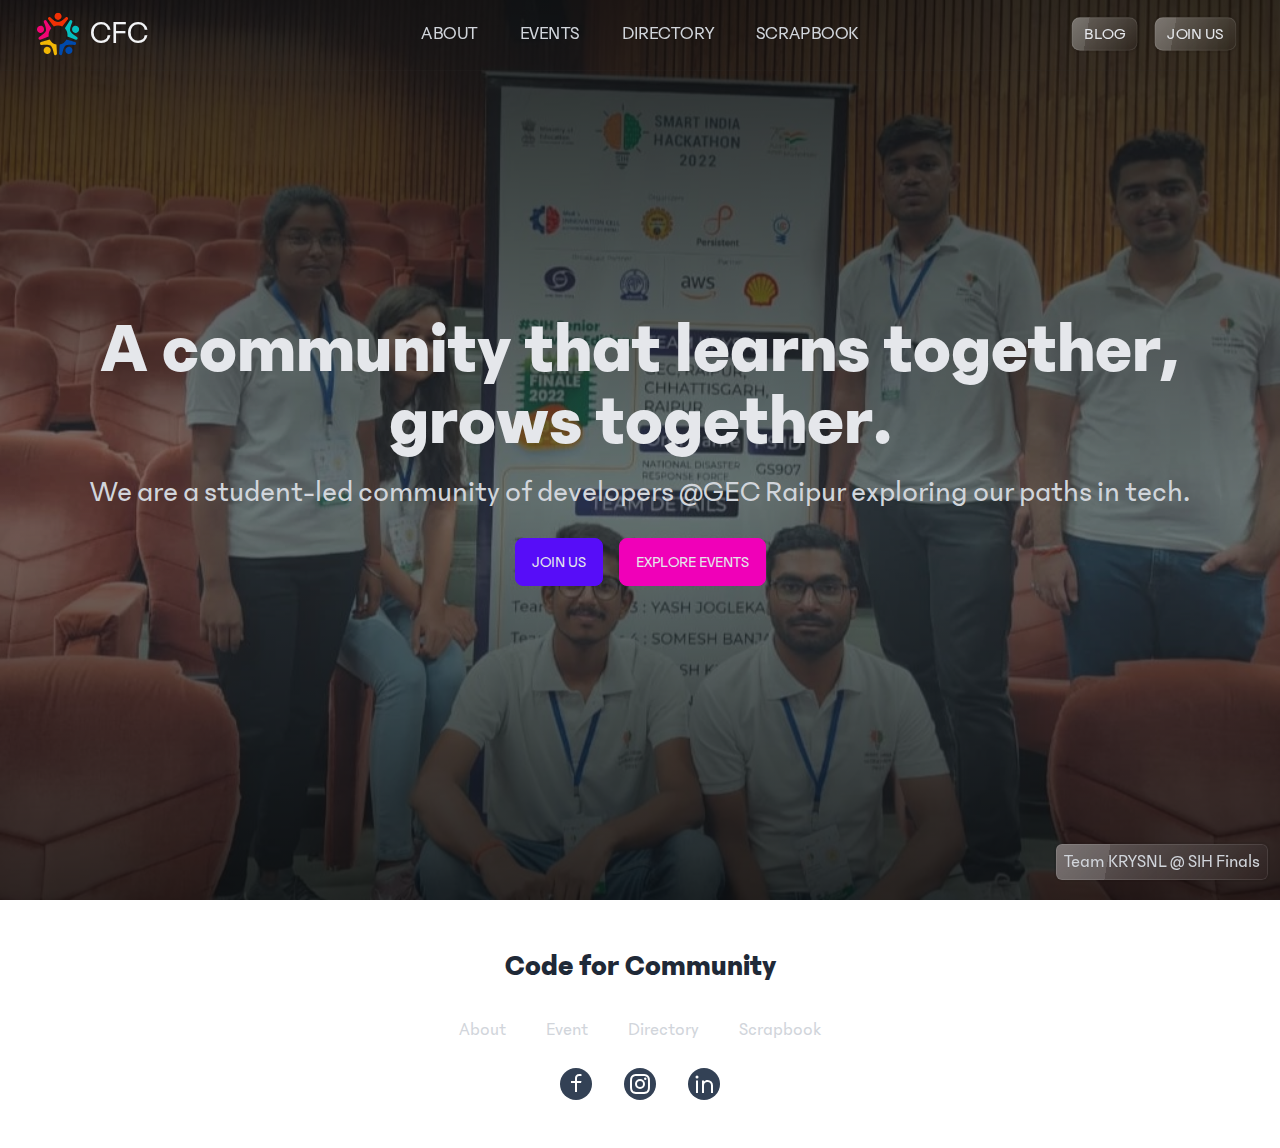
<file: index.html>
<!DOCTYPE html><html lang="en"><head><meta charSet="utf-8"/><meta name="viewport" content="width=device-width"/><title>Home | CFC</title><meta name="next-head-count" content="3"/><meta name="description" content="Home | Code for Community"/><link rel="icon" href="/logo.svg"/><link rel="preload" href="/_next/static/css/4b0d15868e01db38.css" as="style"/><link rel="stylesheet" href="/_next/static/css/4b0d15868e01db38.css" data-n-g=""/><noscript data-n-css=""></noscript><script defer="" nomodule="" src="/_next/static/chunks/polyfills-c67a75d1b6f99dc8.js"></script><script src="/_next/static/chunks/webpack-cc9c69bc14c8e1bc.js" defer=""></script><script src="/_next/static/chunks/framework-fe99aa755573eedd.js" defer=""></script><script src="/_next/static/chunks/main-4322538014dcc6f3.js" defer=""></script><script src="/_next/static/chunks/pages/_app-7716c62f45316960.js" defer=""></script><script src="/_next/static/chunks/pages/index-f894a573f264acc2.js" defer=""></script><script src="/_next/static/aXH6j_zfKTnnoPT7idN1F/_buildManifest.js" defer=""></script><script src="/_next/static/aXH6j_zfKTnnoPT7idN1F/_ssgManifest.js" defer=""></script></head><body><div id="__next"><header class="navbar fixed top-0 z-50 border-b border-[#303030] border-opacity-20 transition-transform duration-300 scale-105"><nav class="navbar-start"><a class="hidden lg:flex justify-center items-center gap-2 cursor-pointer" href="/"><span style="box-sizing:border-box;display:inline-block;overflow:hidden;width:initial;height:initial;background:none;opacity:1;border:0;margin:0;padding:0;position:relative;max-width:100%"><span style="box-sizing:border-box;display:block;width:initial;height:initial;background:none;opacity:1;border:0;margin:0;padding:0;max-width:100%"><img style="display:block;max-width:100%;width:initial;height:initial;background:none;opacity:1;border:0;margin:0;padding:0" alt="" aria-hidden="true" src="data:image/svg+xml,%3csvg%20xmlns=%27http://www.w3.org/2000/svg%27%20version=%271.1%27%20width=%2744%27%20height=%2744%27/%3e"/></span><img alt="logo" src="[data-uri]" decoding="async" data-nimg="intrinsic" class="w-12 h-12" style="position:absolute;top:0;left:0;bottom:0;right:0;box-sizing:border-box;padding:0;border:none;margin:auto;display:block;width:0;height:0;min-width:100%;max-width:100%;min-height:100%;max-height:100%"/><noscript><img alt="logo" srcSet="_next/static/media/logo.ce95f1df.svg?imwidth=48 1x, _next/static/media/logo.ce95f1df.svg?imwidth=96 2x" src="_next/static/media/logo.ce95f1df.svg?imwidth=96" decoding="async" data-nimg="intrinsic" style="position:absolute;top:0;left:0;bottom:0;right:0;box-sizing:border-box;padding:0;border:none;margin:auto;display:block;width:0;height:0;min-width:100%;max-width:100%;min-height:100%;max-height:100%" class="w-12 h-12" loading="lazy"/></noscript></span><span class="text-3xl text-gray-100">CFC</span></a></nav><nav class="navbar-center hidden lg:flex uppercase"><div class="menu menu-horizontal gap-6 p-0"><a class="p-2" href="/about">About</a><a class="p-2" href="/events">Events</a><a class="p-2" href="/directory">Directory</a><a class="p-2" href="/scrapbook">Scrapbook</a></div></nav><nav class="navbar-end lg:flex hidden"><a class="btn btn-sm glass mx-2 text-base font-normal" href="/blog">Blog</a><a class="btn btn-sm glass mx-2 text-base font-normal" href="/join">Join Us</a></nav></header><main><div class="hero min-h-screen relative undefined"><span style="box-sizing:border-box;display:block;overflow:hidden;width:initial;height:initial;background:none;opacity:1;border:0;margin:0;padding:0;position:absolute;top:0;left:0;bottom:0;right:0"><img alt="hero" src="[data-uri]" decoding="async" data-nimg="fill" style="position:absolute;top:0;left:0;bottom:0;right:0;box-sizing:border-box;padding:0;border:none;margin:auto;display:block;width:0;height:0;min-width:100%;max-width:100%;min-height:100%;max-height:100%;object-fit:cover;object-position:center"/><noscript><img alt="hero" sizes="100vw" srcSet="_next/static/media/bg-sih.30b80c8a.webp?imwidth=640 640w, _next/static/media/bg-sih.30b80c8a.webp?imwidth=750 750w, _next/static/media/bg-sih.30b80c8a.webp?imwidth=828 828w, _next/static/media/bg-sih.30b80c8a.webp?imwidth=1080 1080w, _next/static/media/bg-sih.30b80c8a.webp?imwidth=1200 1200w, _next/static/media/bg-sih.30b80c8a.webp?imwidth=1920 1920w, _next/static/media/bg-sih.30b80c8a.webp?imwidth=2048 2048w, _next/static/media/bg-sih.30b80c8a.webp?imwidth=3840 3840w" src="_next/static/media/bg-sih.30b80c8a.webp?imwidth=3840" decoding="async" data-nimg="fill" style="position:absolute;top:0;left:0;bottom:0;right:0;box-sizing:border-box;padding:0;border:none;margin:auto;display:block;width:0;height:0;min-width:100%;max-width:100%;min-height:100%;max-height:100%;object-fit:cover;object-position:center" loading="lazy"/></noscript></span><div class="hero-overlay z-10 bg-hero"><div class="hero-content flex-col text-center px-3 mx-auto h-full"><h1 class="xl:text-7xl lg:text-6xl text-5xl font-bold text-gray-200">A community that learns together, grows together.</h1><p class="lg:text-3xl text-2xl font-normal text-gray-300">We are a student-led community of developers @GEC Raipur exploring our paths in tech.</p><div class="mt-3"><a class="btn btn-primary mx-2" href="/">Join Us</a><a class="btn btn-secondary mx-2" href="/events">Explore Events</a></div></div><p class="absolute bottom-5 right-3 glass w-fit px-2 py-1 rounded-md">Team KRYSNL @ SIH Finals</p></div></div></main><div class="mx-auto xl:px-20 lg:px-12 sm:px-6 px-4 py-12"><div class="flex flex-col items-center justify-center"><h2>Code for Community</h2><div class="flex flex-wrap sm:gap-10 gap-8 items-center justify-center mt-8"><a href="/about">About</a><a href="/events">Event</a><a href="/directory">Directory</a><a href="/scrapbook">Scrapbook</a></div><div class="flex items-center gap-x-8 mt-6"><button aria-label="facebook" class="p-1 bg-slate-700 rounded-full"><svg stroke="currentColor" fill="currentColor" stroke-width="0" viewBox="0 0 24 24" class="text-2xl" color="white" style="color:white" height="1em" width="1em" xmlns="http://www.w3.org/2000/svg"><g><path fill="none" d="M0 0h24v24H0z"></path><path fill-rule="nonzero" d="M13 9h4.5l-.5 2h-4v9h-2v-9H7V9h4V7.128c0-1.783.186-2.43.534-3.082a3.635 3.635 0 0 1 1.512-1.512C13.698 2.186 14.345 2 16.128 2c.522 0 .98.05 1.372.15V4h-1.372c-1.324 0-1.727.078-2.138.298-.304.162-.53.388-.692.692-.22.411-.298.814-.298 2.138V9z"></path></g></svg></button><button aria-label="instagram" class="p-1 bg-slate-700 rounded-full"><svg stroke="currentColor" fill="currentColor" stroke-width="0" viewBox="0 0 24 24" class="text-2xl" color="white" style="color:white" height="1em" width="1em" xmlns="http://www.w3.org/2000/svg"><g><path fill="none" d="M0 0h24v24H0z"></path><path fill-rule="nonzero" d="M12 9a3 3 0 1 0 0 6 3 3 0 0 0 0-6zm0-2a5 5 0 1 1 0 10 5 5 0 0 1 0-10zm6.5-.25a1.25 1.25 0 0 1-2.5 0 1.25 1.25 0 0 1 2.5 0zM12 4c-2.474 0-2.878.007-4.029.058-.784.037-1.31.142-1.798.332-.434.168-.747.369-1.08.703a2.89 2.89 0 0 0-.704 1.08c-.19.49-.295 1.015-.331 1.798C4.006 9.075 4 9.461 4 12c0 2.474.007 2.878.058 4.029.037.783.142 1.31.331 1.797.17.435.37.748.702 1.08.337.336.65.537 1.08.703.494.191 1.02.297 1.8.333C9.075 19.994 9.461 20 12 20c2.474 0 2.878-.007 4.029-.058.782-.037 1.309-.142 1.797-.331.433-.169.748-.37 1.08-.702.337-.337.538-.65.704-1.08.19-.493.296-1.02.332-1.8.052-1.104.058-1.49.058-4.029 0-2.474-.007-2.878-.058-4.029-.037-.782-.142-1.31-.332-1.798a2.911 2.911 0 0 0-.703-1.08 2.884 2.884 0 0 0-1.08-.704c-.49-.19-1.016-.295-1.798-.331C14.925 4.006 14.539 4 12 4zm0-2c2.717 0 3.056.01 4.122.06 1.065.05 1.79.217 2.428.465.66.254 1.216.598 1.772 1.153a4.908 4.908 0 0 1 1.153 1.772c.247.637.415 1.363.465 2.428.047 1.066.06 1.405.06 4.122 0 2.717-.01 3.056-.06 4.122-.05 1.065-.218 1.79-.465 2.428a4.883 4.883 0 0 1-1.153 1.772 4.915 4.915 0 0 1-1.772 1.153c-.637.247-1.363.415-2.428.465-1.066.047-1.405.06-4.122.06-2.717 0-3.056-.01-4.122-.06-1.065-.05-1.79-.218-2.428-.465a4.89 4.89 0 0 1-1.772-1.153 4.904 4.904 0 0 1-1.153-1.772c-.248-.637-.415-1.363-.465-2.428C2.013 15.056 2 14.717 2 12c0-2.717.01-3.056.06-4.122.05-1.066.217-1.79.465-2.428a4.88 4.88 0 0 1 1.153-1.772A4.897 4.897 0 0 1 5.45 2.525c.638-.248 1.362-.415 2.428-.465C8.944 2.013 9.283 2 12 2z"></path></g></svg></button><button aria-label="linkedin" class="p-1 bg-slate-700 rounded-full"><svg stroke="currentColor" fill="currentColor" stroke-width="0" viewBox="0 0 24 24" class="text-2xl" color="white" style="color:white" height="1em" width="1em" xmlns="http://www.w3.org/2000/svg"><g><path fill="none" d="M0 0h24v24H0z"></path><path d="M12 9.55C12.917 8.613 14.111 8 15.5 8a5.5 5.5 0 0 1 5.5 5.5V21h-2v-7.5a3.5 3.5 0 0 0-7 0V21h-2V8.5h2v1.05zM5 6.5a1.5 1.5 0 1 1 0-3 1.5 1.5 0 0 1 0 3zm-1 2h2V21H4V8.5z"></path></g></svg></button></div></div></div></div><script id="__NEXT_DATA__" type="application/json">{"props":{"pageProps":{}},"page":"/","query":{},"buildId":"aXH6j_zfKTnnoPT7idN1F","nextExport":true,"autoExport":true,"isFallback":false,"scriptLoader":[]}</script></body></html>
</file>
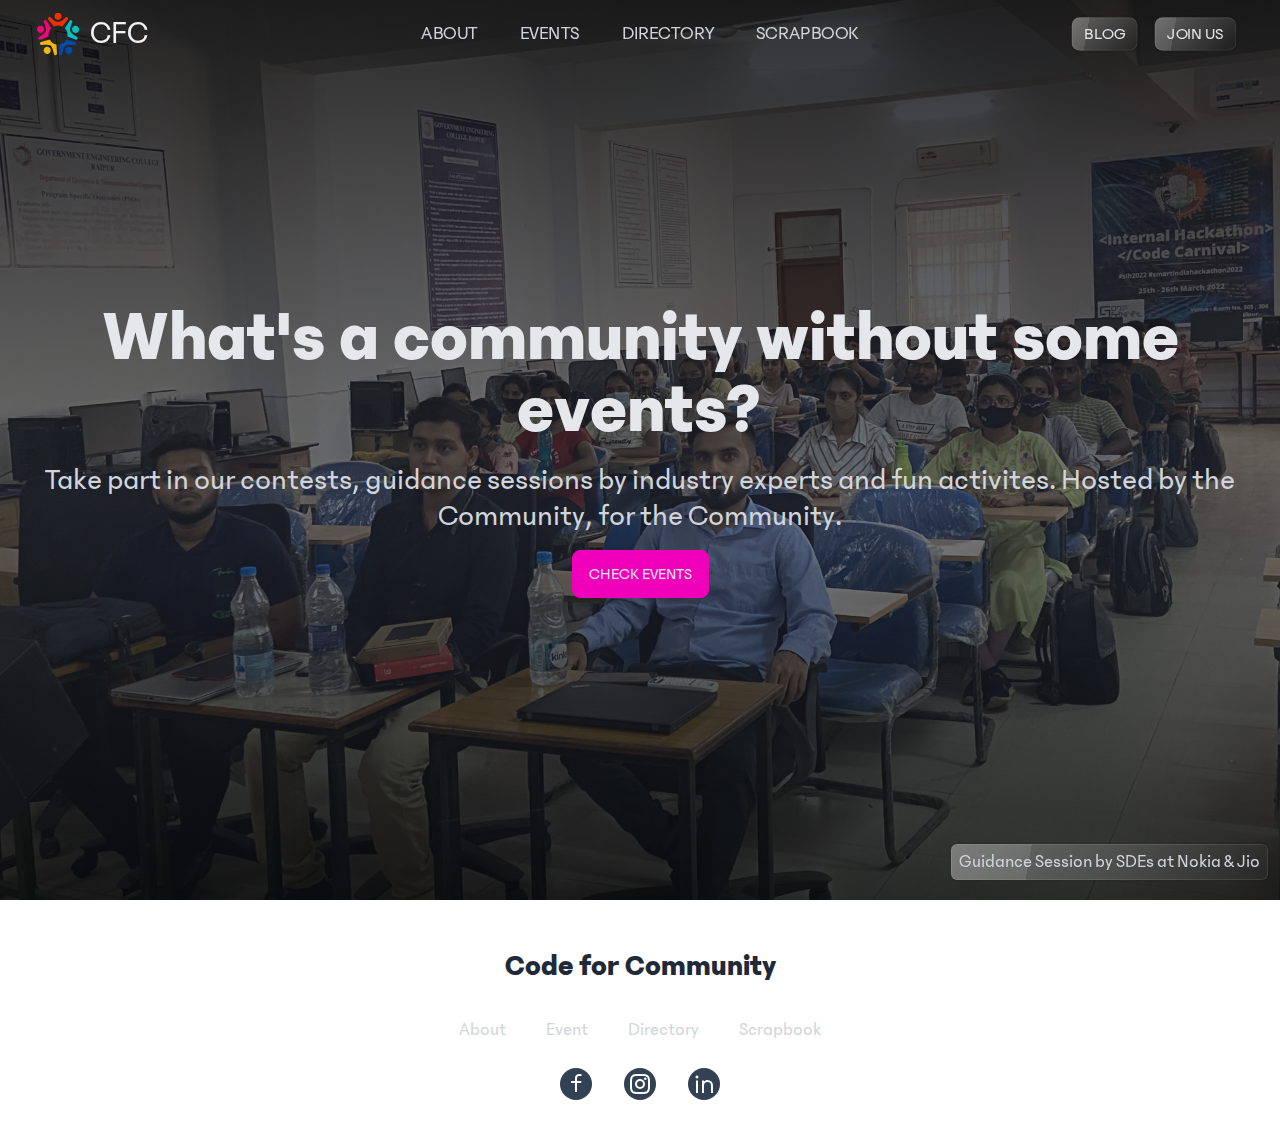
<file: events.html>
<!DOCTYPE html><html lang="en"><head><meta charSet="utf-8"/><meta name="viewport" content="width=device-width"/><title>Events | CFC</title><meta name="next-head-count" content="3"/><meta name="description" content="Home | Code for Community"/><link rel="icon" href="/logo.svg"/><link rel="preload" href="/_next/static/css/4b0d15868e01db38.css" as="style"/><link rel="stylesheet" href="/_next/static/css/4b0d15868e01db38.css" data-n-g=""/><noscript data-n-css=""></noscript><script defer="" nomodule="" src="/_next/static/chunks/polyfills-c67a75d1b6f99dc8.js"></script><script src="/_next/static/chunks/webpack-cc9c69bc14c8e1bc.js" defer=""></script><script src="/_next/static/chunks/framework-fe99aa755573eedd.js" defer=""></script><script src="/_next/static/chunks/main-4322538014dcc6f3.js" defer=""></script><script src="/_next/static/chunks/pages/_app-7716c62f45316960.js" defer=""></script><script src="/_next/static/chunks/pages/events-923c77485be92215.js" defer=""></script><script src="/_next/static/aXH6j_zfKTnnoPT7idN1F/_buildManifest.js" defer=""></script><script src="/_next/static/aXH6j_zfKTnnoPT7idN1F/_ssgManifest.js" defer=""></script></head><body><div id="__next"><header class="navbar fixed top-0 z-50 border-b border-[#303030] border-opacity-20 transition-transform duration-300 scale-105"><nav class="navbar-start"><a class="hidden lg:flex justify-center items-center gap-2 cursor-pointer" href="/"><span style="box-sizing:border-box;display:inline-block;overflow:hidden;width:initial;height:initial;background:none;opacity:1;border:0;margin:0;padding:0;position:relative;max-width:100%"><span style="box-sizing:border-box;display:block;width:initial;height:initial;background:none;opacity:1;border:0;margin:0;padding:0;max-width:100%"><img style="display:block;max-width:100%;width:initial;height:initial;background:none;opacity:1;border:0;margin:0;padding:0" alt="" aria-hidden="true" src="data:image/svg+xml,%3csvg%20xmlns=%27http://www.w3.org/2000/svg%27%20version=%271.1%27%20width=%2744%27%20height=%2744%27/%3e"/></span><img alt="logo" src="[data-uri]" decoding="async" data-nimg="intrinsic" class="w-12 h-12" style="position:absolute;top:0;left:0;bottom:0;right:0;box-sizing:border-box;padding:0;border:none;margin:auto;display:block;width:0;height:0;min-width:100%;max-width:100%;min-height:100%;max-height:100%"/><noscript><img alt="logo" srcSet="_next/static/media/logo.ce95f1df.svg?imwidth=48 1x, _next/static/media/logo.ce95f1df.svg?imwidth=96 2x" src="_next/static/media/logo.ce95f1df.svg?imwidth=96" decoding="async" data-nimg="intrinsic" style="position:absolute;top:0;left:0;bottom:0;right:0;box-sizing:border-box;padding:0;border:none;margin:auto;display:block;width:0;height:0;min-width:100%;max-width:100%;min-height:100%;max-height:100%" class="w-12 h-12" loading="lazy"/></noscript></span><span class="text-3xl text-gray-100">CFC</span></a></nav><nav class="navbar-center hidden lg:flex uppercase"><div class="menu menu-horizontal gap-6 p-0"><a class="p-2" href="/about">About</a><a class="p-2" href="/events">Events</a><a class="p-2" href="/directory">Directory</a><a class="p-2" href="/scrapbook">Scrapbook</a></div></nav><nav class="navbar-end lg:flex hidden"><a class="btn btn-sm glass mx-2 text-base font-normal" href="/blog">Blog</a><a class="btn btn-sm glass mx-2 text-base font-normal" href="/join">Join Us</a></nav></header><main><div class="snap-y snap-mandatory overflow-scroll h-screen"><div class="hero min-h-screen relative snap-center"><span style="box-sizing:border-box;display:block;overflow:hidden;width:initial;height:initial;background:none;opacity:1;border:0;margin:0;padding:0;position:absolute;top:0;left:0;bottom:0;right:0"><img alt="hero" src="[data-uri]" decoding="async" data-nimg="fill" style="position:absolute;top:0;left:0;bottom:0;right:0;box-sizing:border-box;padding:0;border:none;margin:auto;display:block;width:0;height:0;min-width:100%;max-width:100%;min-height:100%;max-height:100%;object-fit:cover;object-position:center"/><noscript><img alt="hero" sizes="100vw" srcSet="_next/static/media/bg-gs1.dc1cb453.webp?imwidth=640 640w, _next/static/media/bg-gs1.dc1cb453.webp?imwidth=750 750w, _next/static/media/bg-gs1.dc1cb453.webp?imwidth=828 828w, _next/static/media/bg-gs1.dc1cb453.webp?imwidth=1080 1080w, _next/static/media/bg-gs1.dc1cb453.webp?imwidth=1200 1200w, _next/static/media/bg-gs1.dc1cb453.webp?imwidth=1920 1920w, _next/static/media/bg-gs1.dc1cb453.webp?imwidth=2048 2048w, _next/static/media/bg-gs1.dc1cb453.webp?imwidth=3840 3840w" src="_next/static/media/bg-gs1.dc1cb453.webp?imwidth=3840" decoding="async" data-nimg="fill" style="position:absolute;top:0;left:0;bottom:0;right:0;box-sizing:border-box;padding:0;border:none;margin:auto;display:block;width:0;height:0;min-width:100%;max-width:100%;min-height:100%;max-height:100%;object-fit:cover;object-position:center" loading="lazy"/></noscript></span><div class="hero-overlay z-10 bg-hero"><div class="hero-content flex-col text-center px-3 mx-auto h-full"><h1 class="xl:text-7xl lg:text-6xl text-5xl font-bold text-gray-200">What&#x27;s a community without some events?</h1><p class="lg:text-3xl text-2xl font-normal text-gray-300">Take part in our contests, guidance sessions by industry experts and fun activites. Hosted by the Community, for the Community.</p><a class="btn btn-secondary mx-2" href="/events/list">Check Events</a></div><p class="absolute bottom-5 right-3 glass w-fit px-2 py-1 rounded-md">Guidance Session by SDEs at Nokia &amp; Jio</p></div></div><div class="hero min-h-screen snap-center bg-gray-800"><div class="hero-content text-center px-6 md:flex-row flex-col"><div class="flex-1 flex items-center justify-center md:order-2"><span style="box-sizing:border-box;display:inline-block;overflow:hidden;width:initial;height:initial;background:none;opacity:1;border:0;margin:0;padding:0;position:relative;max-width:100%"><span style="box-sizing:border-box;display:block;width:initial;height:initial;background:none;opacity:1;border:0;margin:0;padding:0;max-width:100%"><img style="display:block;max-width:100%;width:initial;height:initial;background:none;opacity:1;border:0;margin:0;padding:0" alt="" aria-hidden="true" src="data:image/svg+xml,%3csvg%20xmlns=%27http://www.w3.org/2000/svg%27%20version=%271.1%27%20width=%27500%27%20height=%27500%27/%3e"/></span><img alt="hero" src="[data-uri]" decoding="async" data-nimg="intrinsic" class="rounded-2xl" style="position:absolute;top:0;left:0;bottom:0;right:0;box-sizing:border-box;padding:0;border:none;margin:auto;display:block;width:0;height:0;min-width:100%;max-width:100%;min-height:100%;max-height:100%;object-fit:cover;object-position:center"/><noscript><img alt="hero" srcSet="_next/static/media/heroSec1.dd1f2a0e.webp?imwidth=640 1x, _next/static/media/heroSec1.dd1f2a0e.webp?imwidth=1080 2x" src="_next/static/media/heroSec1.dd1f2a0e.webp?imwidth=1080" decoding="async" data-nimg="intrinsic" style="position:absolute;top:0;left:0;bottom:0;right:0;box-sizing:border-box;padding:0;border:none;margin:auto;display:block;width:0;height:0;min-width:100%;max-width:100%;min-height:100%;max-height:100%;object-fit:cover;object-position:center" class="rounded-2xl" loading="lazy"/></noscript></span></div><div class="flex-1 md:text-right text-left"><h1 class="xl:text-6xl lg:text-5xl text-4xl font-bold text-gray-300">Meet &amp; Greet</h1><p class="lg:text-2xl text-xl font-normal text-gray-400 my-4">Every year, we conduct an introductory session for the CSE Freshers, helping them explore the various opportunities available to them in the college and beyond.</p><a class="btn btn-secondary" href="/events/list">Check Events</a></div></div></div><div class="hero min-h-screen snap-center bg-stone-800"><div class="hero-content text-center px-6 md:flex-row flex-col"><div class="flex-1 flex items-center justify-center "><span style="box-sizing:border-box;display:inline-block;overflow:hidden;width:initial;height:initial;background:none;opacity:1;border:0;margin:0;padding:0;position:relative;max-width:100%"><span style="box-sizing:border-box;display:block;width:initial;height:initial;background:none;opacity:1;border:0;margin:0;padding:0;max-width:100%"><img style="display:block;max-width:100%;width:initial;height:initial;background:none;opacity:1;border:0;margin:0;padding:0" alt="" aria-hidden="true" src="data:image/svg+xml,%3csvg%20xmlns=%27http://www.w3.org/2000/svg%27%20version=%271.1%27%20width=%27500%27%20height=%27500%27/%3e"/></span><img alt="hero" src="[data-uri]" decoding="async" data-nimg="intrinsic" class="rounded-2xl" style="position:absolute;top:0;left:0;bottom:0;right:0;box-sizing:border-box;padding:0;border:none;margin:auto;display:block;width:0;height:0;min-width:100%;max-width:100%;min-height:100%;max-height:100%;object-fit:cover;object-position:center"/><noscript><img alt="hero" srcSet="_next/static/media/heroSec2.c36e18f2.webp?imwidth=640 1x, _next/static/media/heroSec2.c36e18f2.webp?imwidth=1080 2x" src="_next/static/media/heroSec2.c36e18f2.webp?imwidth=1080" decoding="async" data-nimg="intrinsic" style="position:absolute;top:0;left:0;bottom:0;right:0;box-sizing:border-box;padding:0;border:none;margin:auto;display:block;width:0;height:0;min-width:100%;max-width:100%;min-height:100%;max-height:100%;object-fit:cover;object-position:center" class="rounded-2xl" loading="lazy"/></noscript></span></div><div class="flex-1 text-left"><h1 class="xl:text-6xl lg:text-5xl text-4xl font-bold text-gray-300">Alma Matters</h1><p class="lg:text-2xl text-xl font-normal text-gray-400 my-4">An evergoing get-to-know cum interview session with the alumni of the college, where they share their experiences and advice with the current students.</p><a class="btn btn-secondary" href="/events/list">Check Events</a></div></div></div><div class="hero min-h-screen snap-center bg-zinc-800"><div class="hero-content text-center px-6 md:flex-row flex-col"><div class="flex-1 flex items-center justify-center md:order-2"><span style="box-sizing:border-box;display:inline-block;overflow:hidden;width:initial;height:initial;background:none;opacity:1;border:0;margin:0;padding:0;position:relative;max-width:100%"><span style="box-sizing:border-box;display:block;width:initial;height:initial;background:none;opacity:1;border:0;margin:0;padding:0;max-width:100%"><img style="display:block;max-width:100%;width:initial;height:initial;background:none;opacity:1;border:0;margin:0;padding:0" alt="" aria-hidden="true" src="data:image/svg+xml,%3csvg%20xmlns=%27http://www.w3.org/2000/svg%27%20version=%271.1%27%20width=%27500%27%20height=%27500%27/%3e"/></span><img alt="hero" src="[data-uri]" decoding="async" data-nimg="intrinsic" class="rounded-2xl" style="position:absolute;top:0;left:0;bottom:0;right:0;box-sizing:border-box;padding:0;border:none;margin:auto;display:block;width:0;height:0;min-width:100%;max-width:100%;min-height:100%;max-height:100%;object-fit:cover;object-position:center"/><noscript><img alt="hero" srcSet="_next/static/media/heroSec3.41e6beb7.webp?imwidth=640 1x, _next/static/media/heroSec3.41e6beb7.webp?imwidth=1080 2x" src="_next/static/media/heroSec3.41e6beb7.webp?imwidth=1080" decoding="async" data-nimg="intrinsic" style="position:absolute;top:0;left:0;bottom:0;right:0;box-sizing:border-box;padding:0;border:none;margin:auto;display:block;width:0;height:0;min-width:100%;max-width:100%;min-height:100%;max-height:100%;object-fit:cover;object-position:center" class="rounded-2xl" loading="lazy"/></noscript></span></div><div class="flex-1 md:text-right text-left"><h1 class="xl:text-6xl lg:text-5xl text-4xl font-bold text-gray-300">Guidance Sessions</h1><p class="lg:text-2xl text-xl font-normal text-gray-400 my-4">A series of sessions conducted by industry experts and GEC alumni, where they advice students on competitive exams, internships and placements.</p><a class="btn btn-secondary" href="/events/list">Check Events</a></div></div></div><div class="hero min-h-screen snap-center bg-slate-800"><div class="hero-content text-center px-6 md:flex-row flex-col"><div class="flex-1 flex items-center justify-center "><span style="box-sizing:border-box;display:inline-block;overflow:hidden;width:initial;height:initial;background:none;opacity:1;border:0;margin:0;padding:0;position:relative;max-width:100%"><span style="box-sizing:border-box;display:block;width:initial;height:initial;background:none;opacity:1;border:0;margin:0;padding:0;max-width:100%"><img style="display:block;max-width:100%;width:initial;height:initial;background:none;opacity:1;border:0;margin:0;padding:0" alt="" aria-hidden="true" src="data:image/svg+xml,%3csvg%20xmlns=%27http://www.w3.org/2000/svg%27%20version=%271.1%27%20width=%27500%27%20height=%27500%27/%3e"/></span><img alt="hero" src="[data-uri]" decoding="async" data-nimg="intrinsic" class="rounded-2xl" style="position:absolute;top:0;left:0;bottom:0;right:0;box-sizing:border-box;padding:0;border:none;margin:auto;display:block;width:0;height:0;min-width:100%;max-width:100%;min-height:100%;max-height:100%;object-fit:cover;object-position:center"/><noscript><img alt="hero" srcSet="_next/static/media/heroSec4.bbf5906e.webp?imwidth=640 1x, _next/static/media/heroSec4.bbf5906e.webp?imwidth=1080 2x" src="_next/static/media/heroSec4.bbf5906e.webp?imwidth=1080" decoding="async" data-nimg="intrinsic" style="position:absolute;top:0;left:0;bottom:0;right:0;box-sizing:border-box;padding:0;border:none;margin:auto;display:block;width:0;height:0;min-width:100%;max-width:100%;min-height:100%;max-height:100%;object-fit:cover;object-position:center" class="rounded-2xl" loading="lazy"/></noscript></span></div><div class="flex-1 text-left"><h1 class="xl:text-6xl lg:text-5xl text-4xl font-bold text-gray-300">Hack</h1><p class="lg:text-2xl text-xl font-normal text-gray-400 my-4">Hackathons conducted in parallel with SIH &amp; HacktoberFest. Hosted by the Community, for the Community.</p><a class="btn btn-secondary" href="/events/list">Check Events</a></div></div></div></div></main><div class="mx-auto xl:px-20 lg:px-12 sm:px-6 px-4 py-12"><div class="flex flex-col items-center justify-center"><h2>Code for Community</h2><div class="flex flex-wrap sm:gap-10 gap-8 items-center justify-center mt-8"><a href="/about">About</a><a href="/events">Event</a><a href="/directory">Directory</a><a href="/scrapbook">Scrapbook</a></div><div class="flex items-center gap-x-8 mt-6"><button aria-label="facebook" class="p-1 bg-slate-700 rounded-full"><svg stroke="currentColor" fill="currentColor" stroke-width="0" viewBox="0 0 24 24" class="text-2xl" color="white" style="color:white" height="1em" width="1em" xmlns="http://www.w3.org/2000/svg"><g><path fill="none" d="M0 0h24v24H0z"></path><path fill-rule="nonzero" d="M13 9h4.5l-.5 2h-4v9h-2v-9H7V9h4V7.128c0-1.783.186-2.43.534-3.082a3.635 3.635 0 0 1 1.512-1.512C13.698 2.186 14.345 2 16.128 2c.522 0 .98.05 1.372.15V4h-1.372c-1.324 0-1.727.078-2.138.298-.304.162-.53.388-.692.692-.22.411-.298.814-.298 2.138V9z"></path></g></svg></button><button aria-label="instagram" class="p-1 bg-slate-700 rounded-full"><svg stroke="currentColor" fill="currentColor" stroke-width="0" viewBox="0 0 24 24" class="text-2xl" color="white" style="color:white" height="1em" width="1em" xmlns="http://www.w3.org/2000/svg"><g><path fill="none" d="M0 0h24v24H0z"></path><path fill-rule="nonzero" d="M12 9a3 3 0 1 0 0 6 3 3 0 0 0 0-6zm0-2a5 5 0 1 1 0 10 5 5 0 0 1 0-10zm6.5-.25a1.25 1.25 0 0 1-2.5 0 1.25 1.25 0 0 1 2.5 0zM12 4c-2.474 0-2.878.007-4.029.058-.784.037-1.31.142-1.798.332-.434.168-.747.369-1.08.703a2.89 2.89 0 0 0-.704 1.08c-.19.49-.295 1.015-.331 1.798C4.006 9.075 4 9.461 4 12c0 2.474.007 2.878.058 4.029.037.783.142 1.31.331 1.797.17.435.37.748.702 1.08.337.336.65.537 1.08.703.494.191 1.02.297 1.8.333C9.075 19.994 9.461 20 12 20c2.474 0 2.878-.007 4.029-.058.782-.037 1.309-.142 1.797-.331.433-.169.748-.37 1.08-.702.337-.337.538-.65.704-1.08.19-.493.296-1.02.332-1.8.052-1.104.058-1.49.058-4.029 0-2.474-.007-2.878-.058-4.029-.037-.782-.142-1.31-.332-1.798a2.911 2.911 0 0 0-.703-1.08 2.884 2.884 0 0 0-1.08-.704c-.49-.19-1.016-.295-1.798-.331C14.925 4.006 14.539 4 12 4zm0-2c2.717 0 3.056.01 4.122.06 1.065.05 1.79.217 2.428.465.66.254 1.216.598 1.772 1.153a4.908 4.908 0 0 1 1.153 1.772c.247.637.415 1.363.465 2.428.047 1.066.06 1.405.06 4.122 0 2.717-.01 3.056-.06 4.122-.05 1.065-.218 1.79-.465 2.428a4.883 4.883 0 0 1-1.153 1.772 4.915 4.915 0 0 1-1.772 1.153c-.637.247-1.363.415-2.428.465-1.066.047-1.405.06-4.122.06-2.717 0-3.056-.01-4.122-.06-1.065-.05-1.79-.218-2.428-.465a4.89 4.89 0 0 1-1.772-1.153 4.904 4.904 0 0 1-1.153-1.772c-.248-.637-.415-1.363-.465-2.428C2.013 15.056 2 14.717 2 12c0-2.717.01-3.056.06-4.122.05-1.066.217-1.79.465-2.428a4.88 4.88 0 0 1 1.153-1.772A4.897 4.897 0 0 1 5.45 2.525c.638-.248 1.362-.415 2.428-.465C8.944 2.013 9.283 2 12 2z"></path></g></svg></button><button aria-label="linkedin" class="p-1 bg-slate-700 rounded-full"><svg stroke="currentColor" fill="currentColor" stroke-width="0" viewBox="0 0 24 24" class="text-2xl" color="white" style="color:white" height="1em" width="1em" xmlns="http://www.w3.org/2000/svg"><g><path fill="none" d="M0 0h24v24H0z"></path><path d="M12 9.55C12.917 8.613 14.111 8 15.5 8a5.5 5.5 0 0 1 5.5 5.5V21h-2v-7.5a3.5 3.5 0 0 0-7 0V21h-2V8.5h2v1.05zM5 6.5a1.5 1.5 0 1 1 0-3 1.5 1.5 0 0 1 0 3zm-1 2h2V21H4V8.5z"></path></g></svg></button></div></div></div></div><script id="__NEXT_DATA__" type="application/json">{"props":{"pageProps":{}},"page":"/events","query":{},"buildId":"aXH6j_zfKTnnoPT7idN1F","nextExport":true,"autoExport":true,"isFallback":false,"scriptLoader":[]}</script></body></html>
</file>
<file: _next/static/css/4b0d15868e01db38.css>
/*
! tailwindcss v3.1.8 | MIT License | https://tailwindcss.com
*/*,:after,:before{box-sizing:border-box;border:0 solid #e5e7eb}:after,:before{--tw-content:""}html{line-height:1.5;-webkit-text-size-adjust:100%;-moz-tab-size:4;-o-tab-size:4;tab-size:4;font-family:ui-sans-serif,system-ui,-apple-system,BlinkMacSystemFont,Segoe UI,Roboto,Helvetica Neue,Arial,Noto Sans,sans-serif,Apple Color Emoji,Segoe UI Emoji,Segoe UI Symbol,Noto Color Emoji}body{margin:0;line-height:inherit}hr{height:0;color:inherit;border-top-width:1px}abbr:where([title]){-webkit-text-decoration:underline dotted;text-decoration:underline dotted}h1,h2,h3,h4,h5,h6{font-size:inherit;font-weight:inherit}a{color:inherit;text-decoration:inherit}b,strong{font-weight:bolder}code,kbd,pre,samp{font-family:ui-monospace,SFMono-Regular,Menlo,Monaco,Consolas,Liberation Mono,Courier New,monospace;font-size:1em}small{font-size:80%}sub,sup{font-size:75%;line-height:0;position:relative;vertical-align:baseline}sub{bottom:-.25em}sup{top:-.5em}table{text-indent:0;border-color:inherit;border-collapse:collapse}button,input,optgroup,select,textarea{font-family:inherit;font-size:100%;font-weight:inherit;line-height:inherit;color:inherit;margin:0;padding:0}button,select{text-transform:none}[type=button],[type=reset],[type=submit],button{-webkit-appearance:button;background-color:transparent;background-image:none}:-moz-focusring{outline:auto}:-moz-ui-invalid{box-shadow:none}progress{vertical-align:baseline}::-webkit-inner-spin-button,::-webkit-outer-spin-button{height:auto}[type=search]{-webkit-appearance:textfield;outline-offset:-2px}::-webkit-search-decoration{-webkit-appearance:none}::-webkit-file-upload-button{-webkit-appearance:button;font:inherit}summary{display:list-item}blockquote,dd,dl,figure,h1,h2,h3,h4,h5,h6,hr,p,pre{margin:0}fieldset{margin:0}fieldset,legend{padding:0}menu,ol,ul{list-style:none;margin:0;padding:0}textarea{resize:vertical}input::-moz-placeholder,textarea::-moz-placeholder{opacity:1;color:#9ca3af}input::placeholder,textarea::placeholder{opacity:1;color:#9ca3af}[role=button],button{cursor:pointer}:disabled{cursor:default}audio,canvas,embed,iframe,img,object,svg,video{display:block;vertical-align:middle}img,video{max-width:100%;height:auto}:root,[data-theme]{background-color:hsla(var(--b1)/var(--tw-bg-opacity,1));color:hsla(var(--bc)/var(--tw-text-opacity,1))}html{-webkit-tap-highlight-color:transparent}:root{--p:259 94% 51%;--pf:259 94% 41%;--sf:314 100% 38%;--af:174 60% 41%;--nf:219 14% 22%;--in:198 93% 60%;--su:158 64% 52%;--wa:43 96% 56%;--er:0 91% 71%;--inc:198 100% 12%;--suc:158 100% 10%;--wac:43 100% 11%;--erc:0 100% 14%;--rounded-box:1rem;--rounded-btn:0.5rem;--rounded-badge:1.9rem;--animation-btn:0.25s;--animation-input:.2s;--btn-text-case:uppercase;--btn-focus-scale:0.95;--border-btn:1px;--tab-border:1px;--tab-radius:0.5rem;--pc:0 0% 100%;--s:314 100% 47%;--sc:0 0% 100%;--a:174 60% 51%;--ac:175 44% 15%;--n:219 14% 28%;--nc:0 0% 100%;--b1:0 0% 100%;--b2:0 0% 95%;--b3:180 2% 90%;--bc:215 28% 17%}@media (prefers-color-scheme:dark){:root{--p:262 80% 50%;--pf:262 80% 40%;--sf:316 70% 40%;--af:175 70% 33%;--in:198 93% 60%;--su:158 64% 52%;--wa:43 96% 56%;--er:0 91% 71%;--inc:198 100% 12%;--suc:158 100% 10%;--wac:43 100% 11%;--erc:0 100% 14%;--rounded-box:1rem;--rounded-btn:0.5rem;--rounded-badge:1.9rem;--animation-btn:0.25s;--animation-input:.2s;--btn-text-case:uppercase;--btn-focus-scale:0.95;--border-btn:1px;--tab-border:1px;--tab-radius:0.5rem;--pc:0 0% 100%;--s:316 70% 50%;--sc:0 0% 100%;--a:175 70% 41%;--ac:0 0% 100%;--n:218 18% 12%;--nf:223 17% 8%;--nc:220 13% 69%;--b1:220 18% 20%;--b2:220 17% 17%;--b3:219 18% 15%;--bc:220 13% 69%}}[data-theme=light]{--p:259 94% 51%;--pf:259 94% 41%;--sf:314 100% 38%;--af:174 60% 41%;--nf:219 14% 22%;--in:198 93% 60%;--su:158 64% 52%;--wa:43 96% 56%;--er:0 91% 71%;--inc:198 100% 12%;--suc:158 100% 10%;--wac:43 100% 11%;--erc:0 100% 14%;--rounded-box:1rem;--rounded-btn:0.5rem;--rounded-badge:1.9rem;--animation-btn:0.25s;--animation-input:.2s;--btn-text-case:uppercase;--btn-focus-scale:0.95;--border-btn:1px;--tab-border:1px;--tab-radius:0.5rem;--pc:0 0% 100%;--s:314 100% 47%;--sc:0 0% 100%;--a:174 60% 51%;--ac:175 44% 15%;--n:219 14% 28%;--nc:0 0% 100%;--b1:0 0% 100%;--b2:0 0% 95%;--b3:180 2% 90%;--bc:215 28% 17%}[data-theme=dark]{--p:262 80% 50%;--pf:262 80% 40%;--sf:316 70% 40%;--af:175 70% 33%;--in:198 93% 60%;--su:158 64% 52%;--wa:43 96% 56%;--er:0 91% 71%;--inc:198 100% 12%;--suc:158 100% 10%;--wac:43 100% 11%;--erc:0 100% 14%;--rounded-box:1rem;--rounded-btn:0.5rem;--rounded-badge:1.9rem;--animation-btn:0.25s;--animation-input:.2s;--btn-text-case:uppercase;--btn-focus-scale:0.95;--border-btn:1px;--tab-border:1px;--tab-radius:0.5rem;--pc:0 0% 100%;--s:316 70% 50%;--sc:0 0% 100%;--a:175 70% 41%;--ac:0 0% 100%;--n:218 18% 12%;--nf:223 17% 8%;--nc:220 13% 69%;--b1:220 18% 20%;--b2:220 17% 17%;--b3:219 18% 15%;--bc:220 13% 69%}[data-theme=cupcake]{--p:183 47% 59%;--pf:183 47% 47%;--sf:338 71% 62%;--af:39 84% 46%;--nf:280 46% 11%;--in:198 93% 60%;--su:158 64% 52%;--wa:43 96% 56%;--er:0 91% 71%;--pc:183 100% 12%;--sc:338 100% 16%;--ac:39 100% 12%;--nc:280 83% 83%;--inc:198 100% 12%;--suc:158 100% 10%;--wac:43 100% 11%;--erc:0 100% 14%;--rounded-box:1rem;--rounded-badge:1.9rem;--animation-btn:0.25s;--animation-input:.2s;--btn-text-case:uppercase;--btn-focus-scale:0.95;--border-btn:1px;--s:338 71% 78%;--a:39 84% 58%;--n:280 46% 14%;--b1:24 33% 97%;--b2:27 22% 92%;--b3:22 14% 89%;--bc:280 46% 14%;--rounded-btn:1.9rem;--tab-border:2px;--tab-radius:.5rem}[data-theme=bumblebee]{--p:41 74% 53%;--pf:41 74% 42%;--sf:50 94% 46%;--af:240 33% 11%;--nf:240 33% 11%;--b2:0 0% 90%;--b3:0 0% 81%;--in:198 93% 60%;--su:158 64% 52%;--wa:43 96% 56%;--er:0 91% 71%;--bc:0 0% 20%;--ac:240 60% 83%;--nc:240 60% 83%;--inc:198 100% 12%;--suc:158 100% 10%;--wac:43 100% 11%;--erc:0 100% 14%;--rounded-box:1rem;--rounded-btn:0.5rem;--rounded-badge:1.9rem;--animation-btn:0.25s;--animation-input:.2s;--btn-text-case:uppercase;--btn-focus-scale:0.95;--border-btn:1px;--tab-border:1px;--tab-radius:0.5rem;--pc:240 33% 14%;--s:50 94% 58%;--sc:240 33% 14%;--a:240 33% 14%;--n:240 33% 14%;--b1:0 0% 100%}[data-theme=emerald]{--p:141 50% 60%;--pf:141 50% 48%;--sf:219 96% 48%;--af:10 81% 45%;--nf:219 20% 20%;--b2:0 0% 90%;--b3:0 0% 81%;--in:198 93% 60%;--su:158 64% 52%;--wa:43 96% 56%;--er:0 91% 71%;--inc:198 100% 12%;--suc:158 100% 10%;--wac:43 100% 11%;--erc:0 100% 14%;--rounded-box:1rem;--rounded-btn:0.5rem;--rounded-badge:1.9rem;--btn-text-case:uppercase;--border-btn:1px;--tab-border:1px;--tab-radius:0.5rem;--pc:151 28% 19%;--s:219 96% 60%;--sc:210 20% 98%;--a:10 81% 56%;--ac:210 20% 98%;--n:219 20% 25%;--nc:210 20% 98%;--b1:0 0% 100%;--bc:219 20% 25%;--animation-btn:0;--animation-input:0;--btn-focus-scale:1}[data-theme=corporate]{--p:229 96% 64%;--pf:229 96% 51%;--sf:215 26% 47%;--af:154 49% 48%;--nf:233 27% 10%;--b2:0 0% 90%;--b3:0 0% 81%;--in:198 93% 60%;--su:158 64% 52%;--wa:43 96% 56%;--er:0 91% 71%;--pc:229 100% 93%;--sc:215 100% 12%;--ac:154 100% 12%;--inc:198 100% 12%;--suc:158 100% 10%;--wac:43 100% 11%;--erc:0 100% 14%;--btn-text-case:uppercase;--border-btn:1px;--tab-border:1px;--tab-radius:0.5rem;--s:215 26% 59%;--a:154 49% 60%;--n:233 27% 13%;--nc:210 38% 95%;--b1:0 0% 100%;--bc:233 27% 13%;--rounded-box:0.25rem;--rounded-btn:.125rem;--rounded-badge:.125rem;--animation-btn:0;--animation-input:0;--btn-focus-scale:1}[data-theme=synthwave]{--p:321 70% 69%;--pf:321 70% 55%;--sf:197 87% 52%;--af:48 89% 46%;--nf:253 61% 15%;--b2:254 59% 23%;--b3:254 59% 21%;--pc:321 100% 14%;--sc:197 100% 13%;--ac:48 100% 11%;--rounded-box:1rem;--rounded-btn:0.5rem;--rounded-badge:1.9rem;--animation-btn:0.25s;--animation-input:.2s;--btn-text-case:uppercase;--btn-focus-scale:0.95;--border-btn:1px;--tab-border:1px;--tab-radius:0.5rem;--s:197 87% 65%;--a:48 89% 57%;--n:253 61% 19%;--nc:260 60% 98%;--b1:254 59% 26%;--bc:260 60% 98%;--in:199 87% 64%;--inc:257 63% 17%;--su:168 74% 68%;--suc:257 63% 17%;--wa:48 89% 57%;--wac:257 63% 17%;--er:352 74% 57%;--erc:260 60% 98%}[data-theme=retro]{--p:3 74% 76%;--pf:3 74% 61%;--sf:145 27% 58%;--af:49 67% 61%;--nf:42 17% 34%;--inc:221 100% 91%;--suc:142 100% 87%;--wac:32 100% 9%;--erc:0 100% 90%;--animation-btn:0.25s;--animation-input:.2s;--btn-text-case:uppercase;--btn-focus-scale:0.95;--border-btn:1px;--tab-border:1px;--tab-radius:0.5rem;--pc:345 5% 15%;--s:145 27% 72%;--sc:345 5% 15%;--a:49 67% 76%;--ac:345 5% 15%;--n:42 17% 42%;--nc:45 47% 80%;--b1:45 47% 80%;--b2:45 37% 72%;--b3:42 36% 65%;--bc:345 5% 15%;--in:221 83% 53%;--su:142 76% 36%;--wa:32 95% 44%;--er:0 72% 51%;--rounded-box:0.4rem;--rounded-btn:0.4rem;--rounded-badge:0.4rem}[data-theme=cyberpunk]{font-family:ui-monospace,SFMono-Regular,Menlo,Monaco,Consolas,Liberation Mono,Courier New,monospace;--pf:345 100% 58%;--sf:195 80% 56%;--af:276 74% 57%;--nf:57 100% 10%;--b2:56 100% 45%;--b3:56 100% 41%;--in:198 93% 60%;--su:158 64% 52%;--wa:43 96% 56%;--er:0 91% 71%;--bc:56 100% 10%;--pc:345 100% 15%;--sc:195 100% 14%;--ac:276 100% 14%;--inc:198 100% 12%;--suc:158 100% 10%;--wac:43 100% 11%;--erc:0 100% 14%;--animation-btn:0.25s;--animation-input:.2s;--btn-text-case:uppercase;--btn-focus-scale:0.95;--border-btn:1px;--tab-border:1px;--p:345 100% 73%;--s:195 80% 70%;--a:276 74% 71%;--n:57 100% 13%;--nc:56 100% 50%;--b1:56 100% 50%;--rounded-box:0;--rounded-btn:0;--rounded-badge:0;--tab-radius:0}[data-theme=valentine]{--p:353 74% 67%;--pf:353 74% 54%;--sf:254 86% 61%;--af:181 56% 56%;--nf:336 43% 38%;--b2:318 46% 80%;--b3:318 46% 72%;--pc:353 100% 13%;--sc:254 100% 15%;--ac:181 100% 14%;--inc:221 100% 91%;--suc:142 100% 87%;--wac:32 100% 9%;--erc:0 100% 90%;--rounded-box:1rem;--rounded-badge:1.9rem;--animation-btn:0.25s;--animation-input:.2s;--btn-text-case:uppercase;--btn-focus-scale:0.95;--border-btn:1px;--tab-border:1px;--tab-radius:0.5rem;--s:254 86% 77%;--a:181 56% 70%;--n:336 43% 48%;--nc:318 46% 89%;--b1:318 46% 89%;--bc:344 38% 28%;--in:221 83% 53%;--su:142 76% 36%;--wa:32 95% 44%;--er:0 72% 51%;--rounded-btn:1.9rem}[data-theme=halloween]{--p:32 89% 52%;--pf:32 89% 42%;--sf:271 46% 34%;--af:91 100% 26%;--nf:180 4% 9%;--b2:0 0% 12%;--b3:0 0% 10%;--bc:0 0% 83%;--sc:271 100% 88%;--ac:91 100% 7%;--nc:180 5% 82%;--inc:221 100% 91%;--suc:142 100% 87%;--wac:32 100% 9%;--erc:0 100% 90%;--rounded-box:1rem;--rounded-btn:0.5rem;--rounded-badge:1.9rem;--animation-btn:0.25s;--animation-input:.2s;--btn-text-case:uppercase;--btn-focus-scale:0.95;--border-btn:1px;--tab-border:1px;--tab-radius:0.5rem;--pc:180 7% 8%;--s:271 46% 42%;--a:91 100% 33%;--n:180 4% 11%;--b1:0 0% 13%;--in:221 83% 53%;--su:142 76% 36%;--wa:32 95% 44%;--er:0 72% 51%}[data-theme=garden]{--p:139 16% 43%;--pf:139 16% 34%;--sf:97 37% 75%;--af:0 68% 75%;--nf:0 4% 28%;--b2:0 4% 82%;--b3:0 4% 74%;--in:198 93% 60%;--su:158 64% 52%;--wa:43 96% 56%;--er:0 91% 71%;--pc:139 100% 89%;--inc:198 100% 12%;--suc:158 100% 10%;--wac:43 100% 11%;--erc:0 100% 14%;--rounded-box:1rem;--rounded-btn:0.5rem;--rounded-badge:1.9rem;--animation-btn:0.25s;--animation-input:.2s;--btn-text-case:uppercase;--btn-focus-scale:0.95;--border-btn:1px;--tab-border:1px;--tab-radius:0.5rem;--s:97 37% 93%;--sc:96 32% 15%;--a:0 68% 94%;--ac:0 22% 16%;--n:0 4% 35%;--nc:0 4% 91%;--b1:0 4% 91%;--bc:0 3% 6%}[data-theme=forest]{--p:141 72% 42%;--pf:141 72% 34%;--sf:141 75% 38%;--af:35 69% 42%;--nf:0 10% 5%;--b2:0 12% 7%;--b3:0 12% 7%;--in:198 93% 60%;--su:158 64% 52%;--wa:43 96% 56%;--er:0 91% 71%;--bc:0 12% 82%;--sc:141 100% 10%;--ac:35 100% 10%;--nc:0 7% 81%;--inc:198 100% 12%;--suc:158 100% 10%;--wac:43 100% 11%;--erc:0 100% 14%;--rounded-box:1rem;--rounded-badge:1.9rem;--animation-btn:0.25s;--animation-input:.2s;--btn-text-case:uppercase;--btn-focus-scale:0.95;--border-btn:1px;--tab-border:1px;--tab-radius:0.5rem;--pc:141 100% 88%;--s:141 75% 48%;--a:35 69% 52%;--n:0 10% 6%;--b1:0 12% 8%;--rounded-btn:1.9rem}[data-theme=aqua]{--p:182 93% 49%;--pf:182 93% 40%;--sf:274 31% 45%;--af:47 100% 64%;--nf:205 54% 40%;--b2:219 53% 39%;--b3:219 53% 35%;--bc:219 100% 89%;--sc:274 100% 91%;--ac:47 100% 16%;--nc:205 100% 90%;--inc:221 100% 91%;--suc:142 100% 87%;--wac:32 100% 9%;--erc:0 100% 90%;--rounded-box:1rem;--rounded-btn:0.5rem;--rounded-badge:1.9rem;--animation-btn:0.25s;--animation-input:.2s;--btn-text-case:uppercase;--btn-focus-scale:0.95;--border-btn:1px;--tab-border:1px;--tab-radius:0.5rem;--pc:181 100% 17%;--s:274 31% 57%;--a:47 100% 80%;--n:205 54% 50%;--b1:219 53% 43%;--in:221 83% 53%;--su:142 76% 36%;--wa:32 95% 44%;--er:0 72% 51%}[data-theme=lofi]{--p:0 0% 5%;--pf:0 0% 4%;--sf:0 2% 8%;--af:0 0% 12%;--nf:0 0% 0%;--btn-text-case:uppercase;--border-btn:1px;--tab-border:1px;--pc:0 0% 100%;--s:0 2% 10%;--sc:0 0% 100%;--a:0 0% 15%;--ac:0 0% 100%;--n:0 0% 0%;--nc:0 0% 100%;--b1:0 0% 100%;--b2:0 0% 95%;--b3:0 2% 90%;--bc:0 0% 0%;--in:212 100% 48%;--inc:0 0% 100%;--su:137 72% 46%;--suc:0 0% 100%;--wa:5 100% 66%;--wac:0 0% 100%;--er:325 78% 49%;--erc:0 0% 100%;--rounded-box:0.25rem;--rounded-btn:0.125rem;--rounded-badge:0.125rem;--animation-btn:0;--animation-input:0;--btn-focus-scale:1;--tab-radius:0}[data-theme=pastel]{--p:284 22% 80%;--pf:284 22% 64%;--sf:352 70% 70%;--af:158 55% 65%;--nf:199 44% 49%;--in:198 93% 60%;--su:158 64% 52%;--wa:43 96% 56%;--er:0 91% 71%;--bc:0 0% 20%;--pc:284 59% 16%;--sc:352 100% 18%;--ac:158 100% 16%;--nc:199 100% 12%;--inc:198 100% 12%;--suc:158 100% 10%;--wac:43 100% 11%;--erc:0 100% 14%;--rounded-box:1rem;--rounded-badge:1.9rem;--animation-btn:0.25s;--animation-input:.2s;--btn-text-case:uppercase;--btn-focus-scale:0.95;--border-btn:1px;--tab-border:1px;--tab-radius:0.5rem;--s:352 70% 88%;--a:158 55% 81%;--n:199 44% 61%;--b1:0 0% 100%;--b2:210 20% 98%;--b3:216 12% 84%;--rounded-btn:1.9rem}[data-theme=fantasy]{--p:296 83% 25%;--pf:296 83% 20%;--sf:200 100% 30%;--af:31 94% 41%;--nf:215 28% 13%;--b2:0 0% 90%;--b3:0 0% 81%;--in:198 93% 60%;--su:158 64% 52%;--wa:43 96% 56%;--er:0 91% 71%;--pc:296 100% 85%;--sc:200 100% 87%;--ac:31 100% 10%;--nc:215 62% 83%;--inc:198 100% 12%;--suc:158 100% 10%;--wac:43 100% 11%;--erc:0 100% 14%;--rounded-box:1rem;--rounded-btn:0.5rem;--rounded-badge:1.9rem;--animation-btn:0.25s;--animation-input:.2s;--btn-text-case:uppercase;--btn-focus-scale:0.95;--border-btn:1px;--tab-border:1px;--tab-radius:0.5rem;--s:200 100% 37%;--a:31 94% 51%;--n:215 28% 17%;--b1:0 0% 100%;--bc:215 28% 17%}[data-theme=wireframe]{font-family:Chalkboard,comic sans ms,sanssecondaryerif;--pf:0 0% 58%;--sf:0 0% 58%;--af:0 0% 58%;--nf:0 0% 74%;--bc:0 0% 20%;--pc:0 0% 14%;--sc:0 0% 14%;--ac:0 0% 14%;--nc:0 0% 18%;--inc:240 100% 90%;--suc:120 100% 85%;--wac:60 100% 10%;--erc:0 100% 90%;--animation-btn:0.25s;--animation-input:.2s;--btn-text-case:uppercase;--btn-focus-scale:0.95;--border-btn:1px;--tab-border:1px;--p:0 0% 72%;--s:0 0% 72%;--a:0 0% 72%;--n:0 0% 92%;--b1:0 0% 100%;--b2:0 0% 93%;--b3:0 0% 87%;--in:240 100% 50%;--su:120 100% 25%;--wa:60 30% 50%;--er:0 100% 50%;--rounded-box:0.2rem;--rounded-btn:0.2rem;--rounded-badge:0.2rem;--tab-radius:0.2rem}[data-theme=black]{--p:0 2% 20%;--pf:0 2% 16%;--sf:0 2% 16%;--af:0 2% 16%;--bc:0 0% 80%;--pc:0 5% 84%;--sc:0 5% 84%;--ac:0 5% 84%;--nc:0 3% 83%;--inc:240 100% 90%;--suc:120 100% 85%;--wac:60 100% 10%;--erc:0 100% 90%;--border-btn:1px;--tab-border:1px;--s:0 2% 20%;--a:0 2% 20%;--b1:0 0% 0%;--b2:0 0% 5%;--b3:0 2% 10%;--n:0 1% 15%;--nf:0 2% 20%;--in:240 100% 50%;--su:120 100% 25%;--wa:60 100% 50%;--er:0 100% 50%;--rounded-box:0;--rounded-btn:0;--rounded-badge:0;--animation-btn:0;--animation-input:0;--btn-text-case:lowercase;--btn-focus-scale:1;--tab-radius:0}[data-theme=luxury]{--p:0 0% 100%;--pf:0 0% 80%;--sf:218 54% 14%;--af:319 22% 21%;--nf:270 4% 7%;--pc:0 0% 20%;--sc:218 100% 84%;--ac:319 85% 85%;--inc:202 100% 14%;--suc:89 100% 10%;--wac:54 100% 13%;--erc:0 100% 14%;--rounded-box:1rem;--rounded-btn:0.5rem;--rounded-badge:1.9rem;--animation-btn:0.25s;--animation-input:.2s;--btn-text-case:uppercase;--btn-focus-scale:0.95;--border-btn:1px;--tab-border:1px;--tab-radius:0.5rem;--s:218 54% 18%;--a:319 22% 26%;--n:270 4% 9%;--nc:37 67% 58%;--b1:240 10% 4%;--b2:270 4% 9%;--b3:270 2% 18%;--bc:37 67% 58%;--in:202 100% 70%;--su:89 62% 52%;--wa:54 69% 64%;--er:0 100% 72%}[data-theme=dracula]{--p:326 100% 74%;--pf:326 100% 59%;--sf:265 89% 62%;--af:31 100% 57%;--nf:230 15% 24%;--b2:231 15% 17%;--b3:231 15% 15%;--pc:326 100% 15%;--sc:265 100% 16%;--ac:31 100% 14%;--nc:230 71% 86%;--inc:191 100% 15%;--suc:135 100% 13%;--wac:65 100% 15%;--erc:0 100% 93%;--rounded-box:1rem;--rounded-btn:0.5rem;--rounded-badge:1.9rem;--animation-btn:0.25s;--animation-input:.2s;--btn-text-case:uppercase;--btn-focus-scale:0.95;--border-btn:1px;--tab-border:1px;--tab-radius:0.5rem;--s:265 89% 78%;--a:31 100% 71%;--n:230 15% 30%;--b1:231 15% 18%;--bc:60 30% 96%;--in:191 97% 77%;--su:135 94% 65%;--wa:65 92% 76%;--er:0 100% 67%}[data-theme=cmyk]{--p:203 83% 60%;--pf:203 83% 48%;--sf:335 78% 48%;--af:56 100% 48%;--nf:0 0% 8%;--b2:0 0% 90%;--b3:0 0% 81%;--bc:0 0% 20%;--pc:203 100% 12%;--sc:335 100% 92%;--ac:56 100% 12%;--nc:0 0% 82%;--inc:192 100% 10%;--suc:291 100% 88%;--wac:25 100% 11%;--erc:4 100% 91%;--rounded-box:1rem;--rounded-btn:0.5rem;--rounded-badge:1.9rem;--animation-btn:0.25s;--animation-input:.2s;--btn-text-case:uppercase;--btn-focus-scale:0.95;--border-btn:1px;--tab-border:1px;--tab-radius:0.5rem;--s:335 78% 60%;--a:56 100% 60%;--n:0 0% 10%;--b1:0 0% 100%;--in:192 48% 52%;--su:291 48% 38%;--wa:25 85% 57%;--er:4 81% 56%}[data-theme=autumn]{--p:344 96% 28%;--pf:344 96% 22%;--sf:0 63% 47%;--af:27 56% 50%;--nf:22 17% 35%;--b2:0 0% 85%;--b3:0 0% 77%;--bc:0 0% 19%;--pc:344 100% 86%;--sc:0 100% 92%;--ac:27 100% 13%;--nc:22 100% 89%;--inc:187 100% 10%;--suc:165 100% 9%;--wac:30 100% 10%;--erc:354 100% 90%;--rounded-box:1rem;--rounded-btn:0.5rem;--rounded-badge:1.9rem;--animation-btn:0.25s;--animation-input:.2s;--btn-text-case:uppercase;--btn-focus-scale:0.95;--border-btn:1px;--tab-border:1px;--tab-radius:0.5rem;--s:0 63% 58%;--a:27 56% 63%;--n:22 17% 44%;--b1:0 0% 95%;--in:187 48% 50%;--su:165 34% 43%;--wa:30 84% 50%;--er:354 79% 49%}[data-theme=business]{--p:210 64% 31%;--pf:210 64% 24%;--sf:200 13% 44%;--af:13 80% 48%;--nf:213 14% 13%;--b2:0 0% 11%;--b3:0 0% 10%;--bc:0 0% 83%;--pc:210 100% 86%;--sc:200 100% 11%;--ac:13 100% 12%;--nc:213 28% 83%;--inc:199 100% 88%;--suc:144 100% 11%;--wac:39 100% 12%;--erc:6 100% 89%;--animation-btn:0.25s;--animation-input:.2s;--btn-text-case:uppercase;--btn-focus-scale:0.95;--border-btn:1px;--tab-border:1px;--tab-radius:0.5rem;--s:200 13% 55%;--a:13 80% 60%;--n:213 14% 16%;--b1:0 0% 13%;--in:199 100% 42%;--su:144 31% 56%;--wa:39 64% 60%;--er:6 56% 43%;--rounded-box:0.25rem;--rounded-btn:.125rem;--rounded-badge:.125rem}[data-theme=acid]{--p:303 100% 50%;--pf:303 100% 40%;--sf:27 100% 40%;--af:72 98% 40%;--nf:238 43% 14%;--b2:0 0% 88%;--b3:0 0% 79%;--bc:0 0% 20%;--pc:303 100% 90%;--sc:27 100% 10%;--ac:72 100% 10%;--nc:238 99% 83%;--inc:210 100% 12%;--suc:149 100% 12%;--wac:53 100% 11%;--erc:1 100% 89%;--animation-btn:0.25s;--animation-input:.2s;--btn-text-case:uppercase;--btn-focus-scale:0.95;--border-btn:1px;--tab-border:1px;--tab-radius:0.5rem;--s:27 100% 50%;--a:72 98% 50%;--n:238 43% 17%;--b1:0 0% 98%;--in:210 92% 58%;--su:149 50% 58%;--wa:53 93% 57%;--er:1 100% 45%;--rounded-box:1.25rem;--rounded-btn:1rem;--rounded-badge:1rem}[data-theme=lemonade]{--p:89 96% 31%;--pf:89 96% 24%;--sf:60 81% 44%;--af:63 80% 71%;--nf:238 43% 14%;--b2:0 0% 90%;--b3:0 0% 81%;--bc:0 0% 20%;--pc:89 100% 86%;--sc:60 100% 11%;--ac:63 100% 18%;--nc:238 99% 83%;--inc:192 79% 17%;--suc:74 100% 16%;--wac:50 100% 15%;--erc:1 100% 17%;--rounded-box:1rem;--rounded-btn:0.5rem;--rounded-badge:1.9rem;--animation-btn:0.25s;--animation-input:.2s;--btn-text-case:uppercase;--btn-focus-scale:0.95;--border-btn:1px;--tab-border:1px;--tab-radius:0.5rem;--s:60 81% 55%;--a:63 80% 88%;--n:238 43% 17%;--b1:0 0% 100%;--in:192 39% 85%;--su:74 76% 79%;--wa:50 87% 75%;--er:1 70% 83%}[data-theme=night]{--p:198 93% 60%;--pf:198 93% 48%;--sf:234 89% 59%;--af:329 86% 56%;--b2:222 47% 10%;--b3:222 47% 9%;--bc:222 66% 82%;--pc:198 100% 12%;--sc:234 100% 15%;--ac:329 100% 14%;--nc:217 76% 83%;--inc:198 100% 10%;--suc:172 100% 10%;--wac:41 100% 13%;--erc:351 100% 14%;--rounded-box:1rem;--rounded-btn:0.5rem;--rounded-badge:1.9rem;--animation-btn:0.25s;--animation-input:.2s;--btn-text-case:uppercase;--btn-focus-scale:0.95;--border-btn:1px;--tab-border:1px;--tab-radius:0.5rem;--s:234 89% 74%;--a:329 86% 70%;--n:217 33% 17%;--nf:217 30% 22%;--b1:222 47% 11%;--in:198 90% 48%;--su:172 66% 50%;--wa:41 88% 64%;--er:351 95% 71%}[data-theme=coffee]{--p:30 67% 58%;--pf:30 67% 46%;--sf:182 25% 16%;--af:194 74% 20%;--nf:300 20% 5%;--b2:306 19% 10%;--b3:306 19% 9%;--pc:30 100% 12%;--sc:182 67% 84%;--ac:194 100% 85%;--nc:300 14% 81%;--inc:171 100% 13%;--suc:93 100% 12%;--wac:43 100% 14%;--erc:10 100% 15%;--rounded-box:1rem;--rounded-btn:0.5rem;--rounded-badge:1.9rem;--animation-btn:0.25s;--animation-input:.2s;--btn-text-case:uppercase;--btn-focus-scale:0.95;--border-btn:1px;--tab-border:1px;--tab-radius:0.5rem;--s:182 25% 20%;--a:194 74% 25%;--n:300 20% 6%;--b1:306 19% 11%;--bc:37 8% 42%;--in:171 37% 67%;--su:93 25% 62%;--wa:43 100% 69%;--er:10 95% 75%}[data-theme=winter]{--p:212 100% 51%;--pf:212 100% 41%;--sf:247 47% 35%;--af:310 49% 42%;--nf:217 92% 8%;--pc:212 100% 90%;--sc:247 100% 89%;--ac:310 100% 90%;--nc:217 100% 82%;--inc:192 100% 16%;--suc:182 100% 13%;--wac:32 100% 17%;--erc:0 100% 14%;--rounded-box:1rem;--rounded-btn:0.5rem;--rounded-badge:1.9rem;--animation-btn:0.25s;--animation-input:.2s;--btn-text-case:uppercase;--btn-focus-scale:0.95;--border-btn:1px;--tab-border:1px;--tab-radius:0.5rem;--s:247 47% 43%;--a:310 49% 52%;--n:217 92% 10%;--b1:0 0% 100%;--b2:217 100% 97%;--b3:219 44% 92%;--bc:214 30% 32%;--in:192 93% 78%;--su:182 47% 66%;--wa:32 62% 84%;--er:0 63% 72%}h1{font-size:2.25rem;line-height:2.5rem}h1,h2{font-weight:700}h2{font-size:1.875rem;line-height:2.25rem}h3{font-size:1.5rem;line-height:2rem;font-weight:700}a,p{font-size:1.125rem;line-height:1.75rem;--tw-text-opacity:1;color:rgb(209 213 219/var(--tw-text-opacity))}*,:after,:before{--tw-border-spacing-x:0;--tw-border-spacing-y:0;--tw-translate-x:0;--tw-translate-y:0;--tw-rotate:0;--tw-skew-x:0;--tw-skew-y:0;--tw-scale-x:1;--tw-scale-y:1;--tw-pan-x: ;--tw-pan-y: ;--tw-pinch-zoom: ;--tw-scroll-snap-strictness:proximity;--tw-ordinal: ;--tw-slashed-zero: ;--tw-numeric-figure: ;--tw-numeric-spacing: ;--tw-numeric-fraction: ;--tw-ring-inset: ;--tw-ring-offset-width:0px;--tw-ring-offset-color:#fff;--tw-ring-color:rgba(59,130,246,.5);--tw-ring-offset-shadow:0 0 #0000;--tw-ring-shadow:0 0 #0000;--tw-shadow:0 0 #0000;--tw-shadow-colored:0 0 #0000;--tw-blur: ;--tw-brightness: ;--tw-contrast: ;--tw-grayscale: ;--tw-hue-rotate: ;--tw-invert: ;--tw-saturate: ;--tw-sepia: ;--tw-drop-shadow: ;--tw-backdrop-blur: ;--tw-backdrop-brightness: ;--tw-backdrop-contrast: ;--tw-backdrop-grayscale: ;--tw-backdrop-hue-rotate: ;--tw-backdrop-invert: ;--tw-backdrop-opacity: ;--tw-backdrop-saturate: ;--tw-backdrop-sepia: }::backdrop{--tw-border-spacing-x:0;--tw-border-spacing-y:0;--tw-translate-x:0;--tw-translate-y:0;--tw-rotate:0;--tw-skew-x:0;--tw-skew-y:0;--tw-scale-x:1;--tw-scale-y:1;--tw-pan-x: ;--tw-pan-y: ;--tw-pinch-zoom: ;--tw-scroll-snap-strictness:proximity;--tw-ordinal: ;--tw-slashed-zero: ;--tw-numeric-figure: ;--tw-numeric-spacing: ;--tw-numeric-fraction: ;--tw-ring-inset: ;--tw-ring-offset-width:0px;--tw-ring-offset-color:#fff;--tw-ring-color:rgba(59,130,246,.5);--tw-ring-offset-shadow:0 0 #0000;--tw-ring-shadow:0 0 #0000;--tw-shadow:0 0 #0000;--tw-shadow-colored:0 0 #0000;--tw-blur: ;--tw-brightness: ;--tw-contrast: ;--tw-grayscale: ;--tw-hue-rotate: ;--tw-invert: ;--tw-saturate: ;--tw-sepia: ;--tw-drop-shadow: ;--tw-backdrop-blur: ;--tw-backdrop-brightness: ;--tw-backdrop-contrast: ;--tw-backdrop-grayscale: ;--tw-backdrop-hue-rotate: ;--tw-backdrop-invert: ;--tw-backdrop-opacity: ;--tw-backdrop-saturate: ;--tw-backdrop-sepia: }.btn{display:inline-flex;flex-shrink:0;cursor:pointer;-webkit-user-select:none;-moz-user-select:none;user-select:none;flex-wrap:wrap;align-items:center;justify-content:center;border-color:transparent;border-color:hsl(var(--n)/var(--tw-border-opacity));text-align:center;transition-property:color,background-color,border-color,fill,stroke,opacity,box-shadow,transform,filter,-webkit-text-decoration-color,-webkit-backdrop-filter;transition-property:color,background-color,border-color,text-decoration-color,fill,stroke,opacity,box-shadow,transform,filter,backdrop-filter;transition-property:color,background-color,border-color,text-decoration-color,fill,stroke,opacity,box-shadow,transform,filter,backdrop-filter,-webkit-text-decoration-color,-webkit-backdrop-filter;transition-duration:.2s;transition-timing-function:cubic-bezier(.4,0,.2,1);border-radius:var(--rounded-btn,.5rem);height:3rem;padding-left:1rem;padding-right:1rem;font-size:.875rem;line-height:1.25rem;line-height:1em;min-height:3rem;font-weight:600;text-transform:uppercase;text-transform:var(--btn-text-case,uppercase);-webkit-text-decoration-line:none;text-decoration-line:none;border-width:var(--border-btn,1px);animation:button-pop var(--animation-btn,.25s) ease-out;--tw-border-opacity:1;--tw-bg-opacity:1;background-color:hsl(var(--n)/var(--tw-bg-opacity));color:hsl(var(--nc)/var(--tw-text-opacity))}.btn-disabled,.btn[disabled]{pointer-events:none}.btn-circle{height:3rem;width:3rem;border-radius:9999px;padding:0}.btn.loading,.btn.loading:hover{pointer-events:none}.btn.loading:before{margin-right:.5rem;height:1rem;width:1rem;border-radius:9999px;border-width:2px;animation:spin 2s linear infinite;content:"";border-color:transparent currentColor currentColor transparent}@media (prefers-reduced-motion:reduce){.btn.loading:before{animation:spin 10s linear infinite}}@keyframes spin{0%{transform:rotate(0deg)}to{transform:rotate(1turn)}}.btn-group>input[type=radio].btn{-webkit-appearance:none;-moz-appearance:none;appearance:none}.btn-group>input[type=radio].btn:before{content:attr(data-title)}.dropdown{position:relative;display:inline-block}.dropdown>:focus{outline:2px solid transparent;outline-offset:2px}.dropdown .dropdown-content{visibility:hidden;position:absolute;z-index:50;opacity:0;transform-origin:top;--tw-scale-x:.95;--tw-scale-y:.95;transform:translate(var(--tw-translate-x),var(--tw-translate-y)) rotate(var(--tw-rotate)) skewX(var(--tw-skew-x)) skewY(var(--tw-skew-y)) scaleX(var(--tw-scale-x)) scaleY(var(--tw-scale-y));transition-property:color,background-color,border-color,fill,stroke,opacity,box-shadow,transform,filter,-webkit-text-decoration-color,-webkit-backdrop-filter;transition-property:color,background-color,border-color,text-decoration-color,fill,stroke,opacity,box-shadow,transform,filter,backdrop-filter;transition-property:color,background-color,border-color,text-decoration-color,fill,stroke,opacity,box-shadow,transform,filter,backdrop-filter,-webkit-text-decoration-color,-webkit-backdrop-filter;transition-duration:.2s;transition-timing-function:cubic-bezier(.4,0,.2,1)}.dropdown-end .dropdown-content{right:0}.dropdown-left .dropdown-content{top:0;right:100%;bottom:auto;transform-origin:right}.dropdown-right .dropdown-content{left:100%;top:0;bottom:auto;transform-origin:left}.dropdown-top .dropdown-content{bottom:100%;top:auto;transform-origin:bottom}.dropdown-end.dropdown-left .dropdown-content,.dropdown-end.dropdown-right .dropdown-content{bottom:0;top:auto}.dropdown.dropdown-hover:hover .dropdown-content,.dropdown.dropdown-open .dropdown-content,.dropdown:not(.dropdown-hover):focus .dropdown-content,.dropdown:not(.dropdown-hover):focus-within .dropdown-content{visibility:visible;opacity:1}.label{display:flex;-webkit-user-select:none;-moz-user-select:none;user-select:none;align-items:center;justify-content:space-between;padding:.5rem .25rem}.hero{display:grid;width:100%;place-items:center;background-size:cover;background-position:50%}.hero-overlay,.hero>*{grid-column-start:1;grid-row-start:1}.hero-overlay{height:100%;width:100%;background-color:hsl(var(--n)/var(--tw-bg-opacity));--tw-bg-opacity:0.5}.hero-content{z-index:0;display:flex;align-items:center;justify-content:center;max-width:80rem;gap:1rem;padding:1rem}.link{cursor:pointer;-webkit-text-decoration-line:underline;text-decoration-line:underline}.menu{display:flex;flex-direction:column}.menu.horizontal{display:inline-flex;flex-direction:row}.menu.horizontal :where(li){flex-direction:row}.menu :where(li){position:relative;display:flex;flex-direction:column;flex-wrap:wrap;align-items:stretch}.menu :where(li:not(.menu-title))>:where(:not(ul)){display:flex}.menu :where(li:not(.disabled):not(.menu-title))>:where(:not(ul)){cursor:pointer;-webkit-user-select:none;-moz-user-select:none;user-select:none;align-items:center;outline:2px solid transparent;outline-offset:2px}.menu>:where(li>:not(ul):focus){outline:2px solid transparent;outline-offset:2px}.menu>:where(li.disabled>:not(ul):focus){cursor:auto}.menu>:where(li) :where(ul){display:flex;flex-direction:column;align-items:stretch}.menu>:where(li)>:where(ul){position:absolute;display:none;top:auto;left:100%;border-top-left-radius:inherit;border-top-right-radius:inherit;border-bottom-right-radius:inherit;border-bottom-left-radius:inherit}.menu>:where(li:hover)>:where(ul){display:flex}.menu>:where(li:focus)>:where(ul){display:flex}.navbar{display:flex;align-items:center;padding:var(--navbar-padding,.5rem);min-height:4rem;width:100%}:where(.navbar>*){display:inline-flex;align-items:center}.navbar-start{width:50%;justify-content:flex-start}.navbar-center{flex-shrink:0}.navbar-end{width:50%;justify-content:flex-end}.btn-outline.btn-primary .badge{--tw-border-opacity:1;border-color:hsl(var(--p)/var(--tw-border-opacity));--tw-bg-opacity:1;background-color:hsl(var(--p)/var(--tw-bg-opacity));--tw-text-opacity:1;color:hsl(var(--pc)/var(--tw-text-opacity))}.btn-outline.btn-secondary .badge{--tw-border-opacity:1;border-color:hsl(var(--s)/var(--tw-border-opacity));--tw-bg-opacity:1;background-color:hsl(var(--s)/var(--tw-bg-opacity));--tw-text-opacity:1;color:hsl(var(--sc)/var(--tw-text-opacity))}.btn-outline.btn-primary .badge-outline{--tw-border-opacity:1;border-color:hsl(var(--p)/var(--tw-border-opacity));background-color:transparent;--tw-text-opacity:1;color:hsl(var(--p)/var(--tw-text-opacity))}.btn-outline.btn-secondary .badge-outline{--tw-border-opacity:1;border-color:hsl(var(--s)/var(--tw-border-opacity));background-color:transparent;--tw-text-opacity:1;color:hsl(var(--s)/var(--tw-text-opacity))}.btn-outline.btn-primary:hover .badge{background-color:hsl(var(--pc)/var(--tw-bg-opacity));color:hsl(var(--p)/var(--tw-text-opacity))}.btn-outline.btn-primary:hover .badge,.btn-outline.btn-primary:hover .badge.outline{--tw-border-opacity:1;border-color:hsl(var(--pc)/var(--tw-border-opacity));--tw-bg-opacity:1;--tw-text-opacity:1}.btn-outline.btn-primary:hover .badge.outline{background-color:hsl(var(--pf,var(--p))/var(--tw-bg-opacity));color:hsl(var(--pc)/var(--tw-text-opacity))}.btn-outline.btn-secondary:hover .badge{background-color:hsl(var(--sc)/var(--tw-bg-opacity));color:hsl(var(--s)/var(--tw-text-opacity))}.btn-outline.btn-secondary:hover .badge,.btn-outline.btn-secondary:hover .badge.outline{--tw-border-opacity:1;border-color:hsl(var(--sc)/var(--tw-border-opacity));--tw-bg-opacity:1;--tw-text-opacity:1}.btn-outline.btn-secondary:hover .badge.outline{background-color:hsl(var(--sf,var(--s))/var(--tw-bg-opacity));color:hsl(var(--sc)/var(--tw-text-opacity))}.btm-nav>* .label{font-size:1rem;line-height:1.5rem}.btn:active:focus,.btn:active:hover{animation:none;transform:scale(var(--btn-focus-scale,.95))}.btn-active,.btn:hover{--tw-border-opacity:1;border-color:hsl(var(--nf,var(--n))/var(--tw-border-opacity));--tw-bg-opacity:1;background-color:hsl(var(--nf,var(--n))/var(--tw-bg-opacity))}.btn:focus-visible{outline:2px solid hsl(var(--nf));outline-offset:2px}.btn-primary{--tw-border-opacity:1;border-color:hsl(var(--p)/var(--tw-border-opacity));--tw-bg-opacity:1;background-color:hsl(var(--p)/var(--tw-bg-opacity));--tw-text-opacity:1;color:hsl(var(--pc)/var(--tw-text-opacity))}.btn-primary.btn-active,.btn-primary:hover{--tw-border-opacity:1;border-color:hsl(var(--pf,var(--p))/var(--tw-border-opacity));--tw-bg-opacity:1;background-color:hsl(var(--pf,var(--p))/var(--tw-bg-opacity))}.btn-primary:focus-visible{outline:2px solid hsl(var(--p))}.btn-secondary{--tw-border-opacity:1;border-color:hsl(var(--s)/var(--tw-border-opacity));--tw-bg-opacity:1;background-color:hsl(var(--s)/var(--tw-bg-opacity));--tw-text-opacity:1;color:hsl(var(--sc)/var(--tw-text-opacity))}.btn-secondary.btn-active,.btn-secondary:hover{--tw-border-opacity:1;border-color:hsl(var(--sf,var(--s))/var(--tw-border-opacity));--tw-bg-opacity:1;background-color:hsl(var(--sf,var(--s))/var(--tw-bg-opacity))}.btn-secondary:focus-visible{outline:2px solid hsl(var(--s))}.btn.glass.btn-active,.btn.glass:hover{--glass-opacity:25%;--glass-border-opacity:15%}.btn.glass:focus-visible{outline:2px solid currentColor}.btn-ghost{border-width:1px;border-color:transparent;background-color:transparent;color:currentColor}.btn-ghost.btn-active,.btn-ghost:hover{--tw-border-opacity:0;background-color:hsl(var(--bc)/var(--tw-bg-opacity));--tw-bg-opacity:0.2}.btn-ghost:focus-visible{outline:2px solid currentColor}.btn-outline.btn-primary{--tw-text-opacity:1;color:hsl(var(--p)/var(--tw-text-opacity))}.btn-outline.btn-primary:hover{--tw-border-opacity:1;border-color:hsl(var(--pf,var(--p))/var(--tw-border-opacity));--tw-bg-opacity:1;background-color:hsl(var(--pf,var(--p))/var(--tw-bg-opacity));--tw-text-opacity:1;color:hsl(var(--pc)/var(--tw-text-opacity))}.btn-outline.btn-secondary{--tw-text-opacity:1;color:hsl(var(--s)/var(--tw-text-opacity))}.btn-outline.btn-secondary:hover{--tw-border-opacity:1;border-color:hsl(var(--sf,var(--s))/var(--tw-border-opacity));--tw-bg-opacity:1;background-color:hsl(var(--sf,var(--s))/var(--tw-bg-opacity));--tw-text-opacity:1;color:hsl(var(--sc)/var(--tw-text-opacity))}.btn-disabled,.btn-disabled:hover,.btn[disabled],.btn[disabled]:hover{--tw-border-opacity:0;background-color:hsl(var(--n)/var(--tw-bg-opacity));--tw-bg-opacity:0.2;color:hsl(var(--bc)/var(--tw-text-opacity));--tw-text-opacity:0.2}.btn.loading.btn-circle:before,.btn.loading.btn-square:before{margin-right:0}.btn.loading.btn-lg:before,.btn.loading.btn-xl:before{height:1.25rem;width:1.25rem}.btn.loading.btn-sm:before,.btn.loading.btn-xs:before{height:.75rem;width:.75rem}.btn-group>.btn-active,.btn-group>input[type=radio]:checked.btn{--tw-border-opacity:1;border-color:hsl(var(--p)/var(--tw-border-opacity));--tw-bg-opacity:1;background-color:hsl(var(--p)/var(--tw-bg-opacity));--tw-text-opacity:1;color:hsl(var(--pc)/var(--tw-text-opacity))}.btn-group>.btn-active:focus-visible,.btn-group>input[type=radio]:checked.btn:focus-visible{outline:2px solid hsl(var(--p))}@keyframes button-pop{0%{transform:scale(var(--btn-focus-scale,.95))}40%{transform:scale(1.02)}to{transform:scale(1)}}@keyframes checkmark{0%{background-position-y:5px}50%{background-position-y:-2px}to{background-position-y:0}}.drawer-toggle:focus-visible~.drawer-content .drawer-button.btn-primary{outline:2px solid hsl(var(--p))}.drawer-toggle:focus-visible~.drawer-content .drawer-button.btn-secondary{outline:2px solid hsl(var(--s))}.drawer-toggle:focus-visible~.drawer-content .drawer-button.glass{outline:2px solid currentColor}.drawer-toggle:focus-visible~.drawer-content .drawer-button.btn-ghost{outline:2px solid currentColor}.dropdown.dropdown-hover:hover .dropdown-content,.dropdown.dropdown-open .dropdown-content,.dropdown:focus .dropdown-content,.dropdown:focus-within .dropdown-content{--tw-scale-x:1;--tw-scale-y:1;transform:translate(var(--tw-translate-x),var(--tw-translate-y)) rotate(var(--tw-rotate)) skewX(var(--tw-skew-x)) skewY(var(--tw-skew-y)) scaleX(var(--tw-scale-x)) scaleY(var(--tw-scale-y))}.label a:hover{--tw-text-opacity:1;color:hsl(var(--bc)/var(--tw-text-opacity))}.link:focus{outline:2px solid transparent;outline-offset:2px}.link:focus-visible{outline:2px solid currentColor;outline-offset:2px}.menu.horizontal li.bordered>a,.menu.horizontal li.bordered>button,.menu.horizontal li.bordered>span{border-left-width:0;border-bottom-width:4px;--tw-border-opacity:1;border-color:hsl(var(--p)/var(--tw-border-opacity))}.menu[class*=" p-"] li>*,.menu[class^=p-] li>*{border-radius:var(--rounded-btn,.5rem)}.menu :where(li.bordered>*){border-left-width:4px;--tw-border-opacity:1;border-color:hsl(var(--p)/var(--tw-border-opacity))}.menu :where(li)>:where(:not(ul)){gap:.75rem;padding:.75rem 1rem;color:currentColor}.menu :where(li:not(.menu-title):not(:empty))>:where(:not(ul):focus),.menu :where(li:not(.menu-title):not(:empty))>:where(:not(ul):hover){background-color:hsl(var(--bc)/var(--tw-bg-opacity));--tw-bg-opacity:0.1}.menu :where(li:not(.menu-title):not(:empty))>:where(:not(ul).active),.menu :where(li:not(.menu-title):not(:empty))>:where(:not(ul):active){--tw-bg-opacity:1;background-color:hsl(var(--p)/var(--tw-bg-opacity));--tw-text-opacity:1;color:hsl(var(--pc)/var(--tw-text-opacity))}.menu :where(li:empty){margin:.5rem 1rem;height:1px;background-color:hsl(var(--bc)/var(--tw-bg-opacity));--tw-bg-opacity:0.1}.menu li.disabled>*{-webkit-user-select:none;-moz-user-select:none;user-select:none;color:hsl(var(--bc)/var(--tw-text-opacity));--tw-text-opacity:0.2}.menu li.disabled>:hover{background-color:transparent}.menu li.hover-bordered a{border-left-width:4px;border-color:transparent}.menu li.hover-bordered a:hover{--tw-border-opacity:1;border-color:hsl(var(--p)/var(--tw-border-opacity))}.menu.compact li>a,.menu.compact li>span{padding-top:.5rem;padding-bottom:.5rem;font-size:.875rem;line-height:1.25rem}.menu .menu-title>*{padding-top:.25rem;padding-bottom:.25rem;font-size:.75rem;line-height:1rem;font-weight:700;color:hsl(var(--bc)/var(--tw-text-opacity));--tw-text-opacity:0.4}.menu :where(li:not(.disabled))>:where(:not(ul)){outline:2px solid transparent;outline-offset:2px;transition-property:color,background-color,border-color,fill,stroke,opacity,box-shadow,transform,filter,-webkit-text-decoration-color,-webkit-backdrop-filter;transition-property:color,background-color,border-color,text-decoration-color,fill,stroke,opacity,box-shadow,transform,filter,backdrop-filter;transition-property:color,background-color,border-color,text-decoration-color,fill,stroke,opacity,box-shadow,transform,filter,backdrop-filter,-webkit-text-decoration-color,-webkit-backdrop-filter;transition-duration:.2s;transition-timing-function:cubic-bezier(.4,0,.2,1)}.menu>:where(li:first-child){border-top-left-radius:inherit;border-top-right-radius:inherit;border-bottom-right-radius:unset;border-bottom-left-radius:unset}.menu>:where(li:first-child)>:where(:not(ul)){border-top-left-radius:inherit;border-top-right-radius:inherit;border-bottom-right-radius:unset;border-bottom-left-radius:unset}.menu>:where(li:last-child){border-top-left-radius:unset;border-top-right-radius:unset;border-bottom-right-radius:inherit;border-bottom-left-radius:inherit}.menu>:where(li:last-child)>:where(:not(ul)){border-top-left-radius:unset;border-top-right-radius:unset;border-bottom-right-radius:inherit;border-bottom-left-radius:inherit}.menu>:where(li)>:where(ul) :where(li){width:100%;white-space:nowrap}.menu>:where(li)>:where(ul) :where(li) :where(ul){padding-left:1rem}.menu>:where(li)>:where(ul) :where(li)>:where(:not(ul)){width:100%;white-space:nowrap}.menu>:where(li)>:where(ul)>:where(li:first-child){border-top-left-radius:inherit;border-top-right-radius:inherit;border-bottom-right-radius:unset;border-bottom-left-radius:unset}.menu>:where(li)>:where(ul)>:where(li:first-child)>:where(:not(ul)){border-top-left-radius:inherit;border-top-right-radius:inherit;border-bottom-right-radius:unset;border-bottom-left-radius:unset}.menu>:where(li)>:where(ul)>:where(li:last-child){border-top-left-radius:unset;border-top-right-radius:unset;border-bottom-right-radius:inherit;border-bottom-left-radius:inherit}.menu>:where(li)>:where(ul)>:where(li:last-child)>:where(:not(ul)){border-top-left-radius:unset;border-top-right-radius:unset;border-bottom-right-radius:inherit;border-bottom-left-radius:inherit}@keyframes progress-loading{50%{left:107%}}@keyframes radiomark{0%{box-shadow:0 0 0 12px hsl(var(--b1)) inset,0 0 0 12px hsl(var(--b1)) inset}50%{box-shadow:0 0 0 3px hsl(var(--b1)) inset,0 0 0 3px hsl(var(--b1)) inset}to{box-shadow:0 0 0 4px hsl(var(--b1)) inset,0 0 0 4px hsl(var(--b1)) inset}}@keyframes rating-pop{0%{transform:translateY(-.125em)}40%{transform:translateY(-.125em)}to{transform:translateY(0)}}@keyframes toast-pop{0%{transform:scale(.9);opacity:0}to{transform:scale(1);opacity:1}}.rounded-box{border-radius:var(--rounded-box,1rem)}.glass,.glass.btn-active,.glass:hover{border:none;-webkit-backdrop-filter:blur(var(--glass-blur,40px));backdrop-filter:blur(var(--glass-blur,40px));background-color:transparent;background-image:linear-gradient(135deg,rgb(255 255 255/var(--glass-opacity,30%)) 0,transparent 100%),linear-gradient(var(--glass-reflex-degree,100deg),rgb(255 255 255/var(--glass-reflex-opacity,10%)) 25%,transparent 25%);box-shadow:0 0 0 1px rgb(255 255 255/var(--glass-border-opacity,10%)) inset,0 0 0 2px rgb(0 0 0/5%);text-shadow:0 1px rgb(0 0 0/var(--glass-text-shadow-opacity,5%))}.btn-sm{height:2rem;padding-left:.75rem;padding-right:.75rem;min-height:2rem;font-size:.875rem}.btn-square:where(.btn-sm){height:2rem;width:2rem;padding:0}.btn-circle:where(.btn-xs){height:1.5rem;width:1.5rem;border-radius:9999px;padding:0}.btn-circle:where(.btn-sm){height:2rem;width:2rem;border-radius:9999px;padding:0}.btn-circle:where(.btn-md){height:3rem;width:3rem;border-radius:9999px;padding:0}.btn-circle:where(.btn-lg){height:4rem;width:4rem;border-radius:9999px;padding:0}.menu-horizontal{display:inline-flex;flex-direction:row}.menu-horizontal :where(li){flex-direction:row}.menu-horizontal>:where(li)>:where(ul){top:100%;left:auto}.btn-group .btn:not(:first-of-type):not(:last-of-type),.btn-group.btn-group-horizontal .btn:not(:first-of-type):not(:last-of-type){border-top-left-radius:0;border-top-right-radius:0;border-bottom-left-radius:0;border-bottom-right-radius:0}.btn-group .btn:first-of-type,.btn-group.btn-group-horizontal .btn:first-of-type{margin-left:-1px;margin-top:0;border-top-left-radius:var(--rounded-btn,.5rem);border-top-right-radius:0;border-bottom-left-radius:var(--rounded-btn,.5rem);border-bottom-right-radius:0}.btn-group .btn:last-of-type,.btn-group.btn-group-horizontal .btn:last-of-type{border-top-left-radius:0;border-top-right-radius:var(--rounded-btn,.5rem);border-bottom-left-radius:0;border-bottom-right-radius:var(--rounded-btn,.5rem)}.btn-group.btn-group-vertical .btn:first-of-type{margin-left:0;margin-top:-1px;border-top-left-radius:var(--rounded-btn,.5rem);border-top-right-radius:var(--rounded-btn,.5rem);border-bottom-left-radius:0;border-bottom-right-radius:0}.btn-group.btn-group-vertical .btn:last-of-type{border-top-left-radius:0;border-top-right-radius:0;border-bottom-left-radius:var(--rounded-btn,.5rem);border-bottom-right-radius:var(--rounded-btn,.5rem)}.menu-horizontal :where(li.bordered>*){border-left-width:0;border-bottom-width:4px}.menu-compact :where(li>*){padding-top:.5rem;padding-bottom:.5rem;font-size:.875rem;line-height:1.25rem}.menu-horizontal>:where(li:first-child){border-top-left-radius:inherit;border-top-right-radius:unset;border-bottom-right-radius:unset;border-bottom-left-radius:inherit}.menu-horizontal>:where(li:first-child)>:where(:not(ul)){border-top-left-radius:inherit;border-top-right-radius:unset;border-bottom-right-radius:unset;border-bottom-left-radius:inherit}.menu-horizontal>:where(li:last-child){border-top-left-radius:unset;border-top-right-radius:inherit;border-bottom-right-radius:inherit;border-bottom-left-radius:unset}.menu-horizontal>:where(li:last-child)>:where(:not(ul)){border-top-left-radius:unset;border-top-right-radius:inherit;border-bottom-right-radius:inherit;border-bottom-left-radius:unset}.btn{font-size:1rem;line-height:1.5rem;font-weight:400;--tw-text-opacity:1;color:rgb(229 231 235/var(--tw-text-opacity))}.fixed{position:fixed}.absolute{position:absolute}.relative{position:relative}.top-0{top:0}.bottom-5{bottom:1.25rem}.right-3{right:.75rem}.z-50{z-index:50}.z-10{z-index:10}.mx-2{margin-left:.5rem;margin-right:.5rem}.mx-auto{margin-left:auto;margin-right:auto}.my-4{margin-top:1rem;margin-bottom:1rem}.mt-3{margin-top:.75rem}.mt-8{margin-top:2rem}.mt-6{margin-top:1.5rem}.flex{display:flex}.hidden{display:none}.h-screen{height:100vh}.h-6{height:1.5rem}.h-12{height:3rem}.h-full{height:100%}.min-h-screen{min-height:100vh}.w-max{width:-moz-max-content;width:max-content}.w-6{width:1.5rem}.w-12{width:3rem}.w-fit{width:-moz-fit-content;width:fit-content}.flex-1{flex:1 1 0%}.scale-105{--tw-scale-x:1.05;--tw-scale-y:1.05;transform:translate(var(--tw-translate-x),var(--tw-translate-y)) rotate(var(--tw-rotate)) skewX(var(--tw-skew-x)) skewY(var(--tw-skew-y)) scaleX(var(--tw-scale-x)) scaleY(var(--tw-scale-y))}.cursor-pointer{cursor:pointer}.snap-y{scroll-snap-type:y var(--tw-scroll-snap-strictness)}.snap-mandatory{--tw-scroll-snap-strictness:mandatory}.snap-center{scroll-snap-align:center}.flex-col{flex-direction:column}.flex-wrap{flex-wrap:wrap}.items-center{align-items:center}.justify-center{justify-content:center}.gap-8{gap:2rem}.gap-2{gap:.5rem}.gap-6{gap:1.5rem}.gap-x-8{-moz-column-gap:2rem;column-gap:2rem}.overflow-scroll{overflow:scroll}.rounded-full{border-radius:9999px}.rounded-md{border-radius:.375rem}.rounded-2xl{border-radius:1rem}.border-b{border-bottom-width:1px}.border-\[\#303030\]{--tw-border-opacity:1;border-color:rgb(48 48 48/var(--tw-border-opacity))}.border-opacity-20{--tw-border-opacity:0.2}.bg-gray-800{--tw-bg-opacity:1;background-color:rgb(31 41 55/var(--tw-bg-opacity))}.bg-stone-800{--tw-bg-opacity:1;background-color:rgb(41 37 36/var(--tw-bg-opacity))}.bg-zinc-800{--tw-bg-opacity:1;background-color:rgb(39 39 42/var(--tw-bg-opacity))}.bg-slate-800{--tw-bg-opacity:1;background-color:rgb(30 41 59/var(--tw-bg-opacity))}.bg-slate-700{--tw-bg-opacity:1;background-color:rgb(51 65 85/var(--tw-bg-opacity))}.bg-slate-900\/70{background-color:rgba(15,23,42,.7)}.bg-gray-200{--tw-bg-opacity:1;background-color:rgb(229 231 235/var(--tw-bg-opacity))}.bg-hero{background-image:linear-gradient(180deg,rgba(0,0,0,.7),rgba(0,0,0,.2) 55%,rgba(0,0,0,.7))}.p-1{padding:.25rem}.p-2{padding:.5rem}.p-0{padding:0}.px-4{padding-left:1rem;padding-right:1rem}.py-12{padding-top:3rem;padding-bottom:3rem}.px-3{padding-left:.75rem;padding-right:.75rem}.px-2{padding-left:.5rem;padding-right:.5rem}.py-1{padding-top:.25rem;padding-bottom:.25rem}.px-6{padding-left:1.5rem;padding-right:1.5rem}.text-left{text-align:left}.text-center{text-align:center}.text-base{font-size:1rem;line-height:1.5rem}.text-2xl{font-size:1.5rem;line-height:2rem}.text-3xl{font-size:1.875rem;line-height:2.25rem}.text-5xl{font-size:3rem;line-height:1}.text-4xl{font-size:2.25rem;line-height:2.5rem}.text-xl{font-size:1.25rem;line-height:1.75rem}.font-normal{font-weight:400}.font-bold{font-weight:700}.uppercase{text-transform:uppercase}.text-gray-800{--tw-text-opacity:1;color:rgb(31 41 55/var(--tw-text-opacity))}.text-black{--tw-text-opacity:1;color:rgb(0 0 0/var(--tw-text-opacity))}.text-gray-100{--tw-text-opacity:1;color:rgb(243 244 246/var(--tw-text-opacity))}.text-gray-200{--tw-text-opacity:1;color:rgb(229 231 235/var(--tw-text-opacity))}.text-gray-300{--tw-text-opacity:1;color:rgb(209 213 219/var(--tw-text-opacity))}.text-gray-400{--tw-text-opacity:1;color:rgb(156 163 175/var(--tw-text-opacity))}.shadow{--tw-shadow:0 1px 3px 0 rgba(0,0,0,.1),0 1px 2px -1px rgba(0,0,0,.1);--tw-shadow-colored:0 1px 3px 0 var(--tw-shadow-color),0 1px 2px -1px var(--tw-shadow-color);box-shadow:var(--tw-ring-offset-shadow,0 0 #0000),var(--tw-ring-shadow,0 0 #0000),var(--tw-shadow)}.backdrop-blur-\[8px\]{--tw-backdrop-blur:blur(8px);-webkit-backdrop-filter:var(--tw-backdrop-blur) var(--tw-backdrop-brightness) var(--tw-backdrop-contrast) var(--tw-backdrop-grayscale) var(--tw-backdrop-hue-rotate) var(--tw-backdrop-invert) var(--tw-backdrop-opacity) var(--tw-backdrop-saturate) var(--tw-backdrop-sepia);backdrop-filter:var(--tw-backdrop-blur) var(--tw-backdrop-brightness) var(--tw-backdrop-contrast) var(--tw-backdrop-grayscale) var(--tw-backdrop-hue-rotate) var(--tw-backdrop-invert) var(--tw-backdrop-opacity) var(--tw-backdrop-saturate) var(--tw-backdrop-sepia)}.transition-transform{transition-property:transform;transition-timing-function:cubic-bezier(.4,0,.2,1);transition-duration:.15s}.duration-300{transition-duration:.3s}@font-face{font-family:Phantom;src:url(/_next/static/media/Regular.ec71dc86.woff2);font-weight:400;font-style:normal}@font-face{font-family:Phantom;src:url(/_next/static/media/Bold.fb4dc8d6.woff2);font-weight:700;font-style:normal}body,html{padding:0;margin:0;font-family:Phantom,sans-serif;scroll-behavior:smooth}a{text-decoration:none;font-weight:400}*{box-sizing:border-box;scrollbar-width:thin}:root{--navbar-padding:0.5rem 1rem!important}@media screen and (min-width:768px){:root{--navbar-padding:0.75rem 5%!important}}@media (min-width:640px){.sm\:gap-10{gap:2.5rem}.sm\:px-6{padding-left:1.5rem;padding-right:1.5rem}}@media (min-width:768px){.md\:order-2{order:2}.md\:flex-row{flex-direction:row}.md\:text-right{text-align:right}}@media (min-width:1024px){.lg\:flex{display:flex}.lg\:hidden{display:none}.lg\:px-12{padding-left:3rem;padding-right:3rem}.lg\:text-6xl{font-size:3.75rem;line-height:1}.lg\:text-3xl{font-size:1.875rem;line-height:2.25rem}.lg\:text-5xl{font-size:3rem;line-height:1}.lg\:text-2xl{font-size:1.5rem;line-height:2rem}}@media (min-width:1280px){.xl\:px-20{padding-left:5rem;padding-right:5rem}.xl\:text-7xl{font-size:4.5rem;line-height:1}.xl\:text-6xl{font-size:3.75rem;line-height:1}}
</file>
